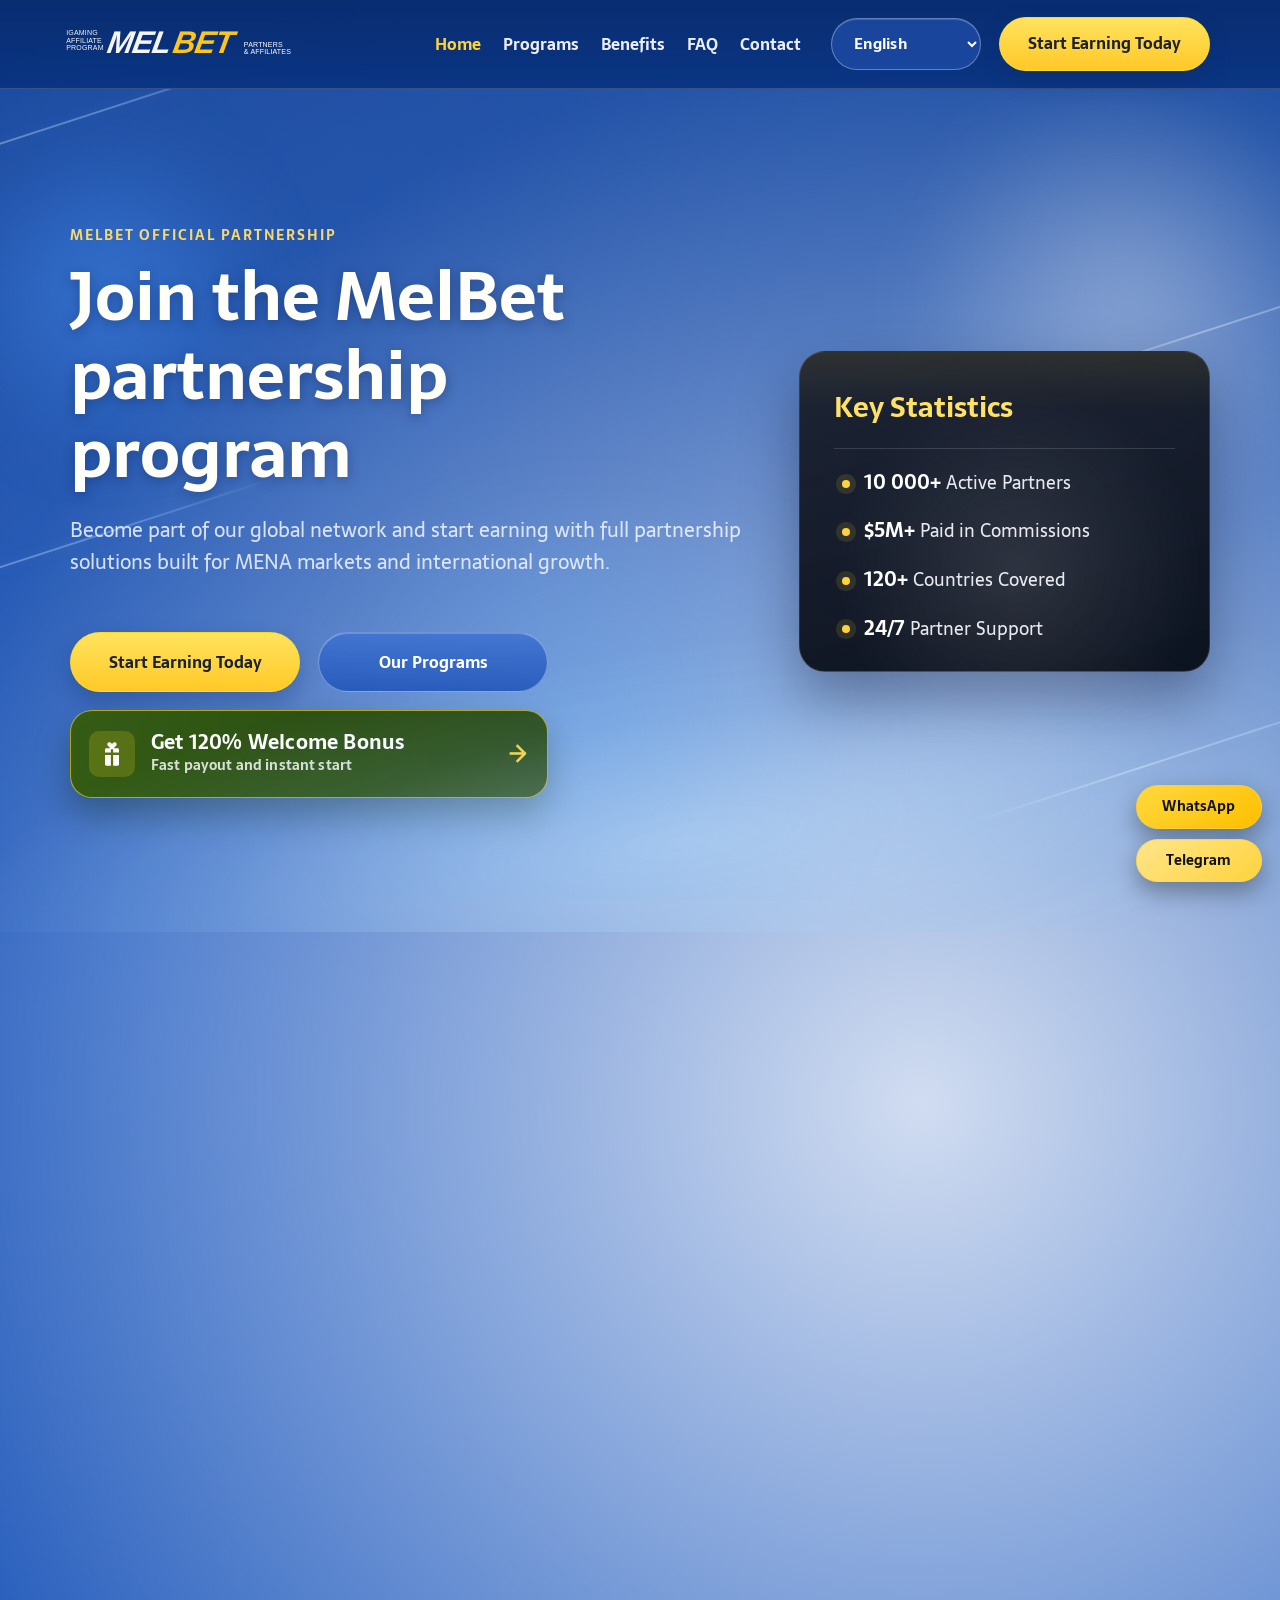
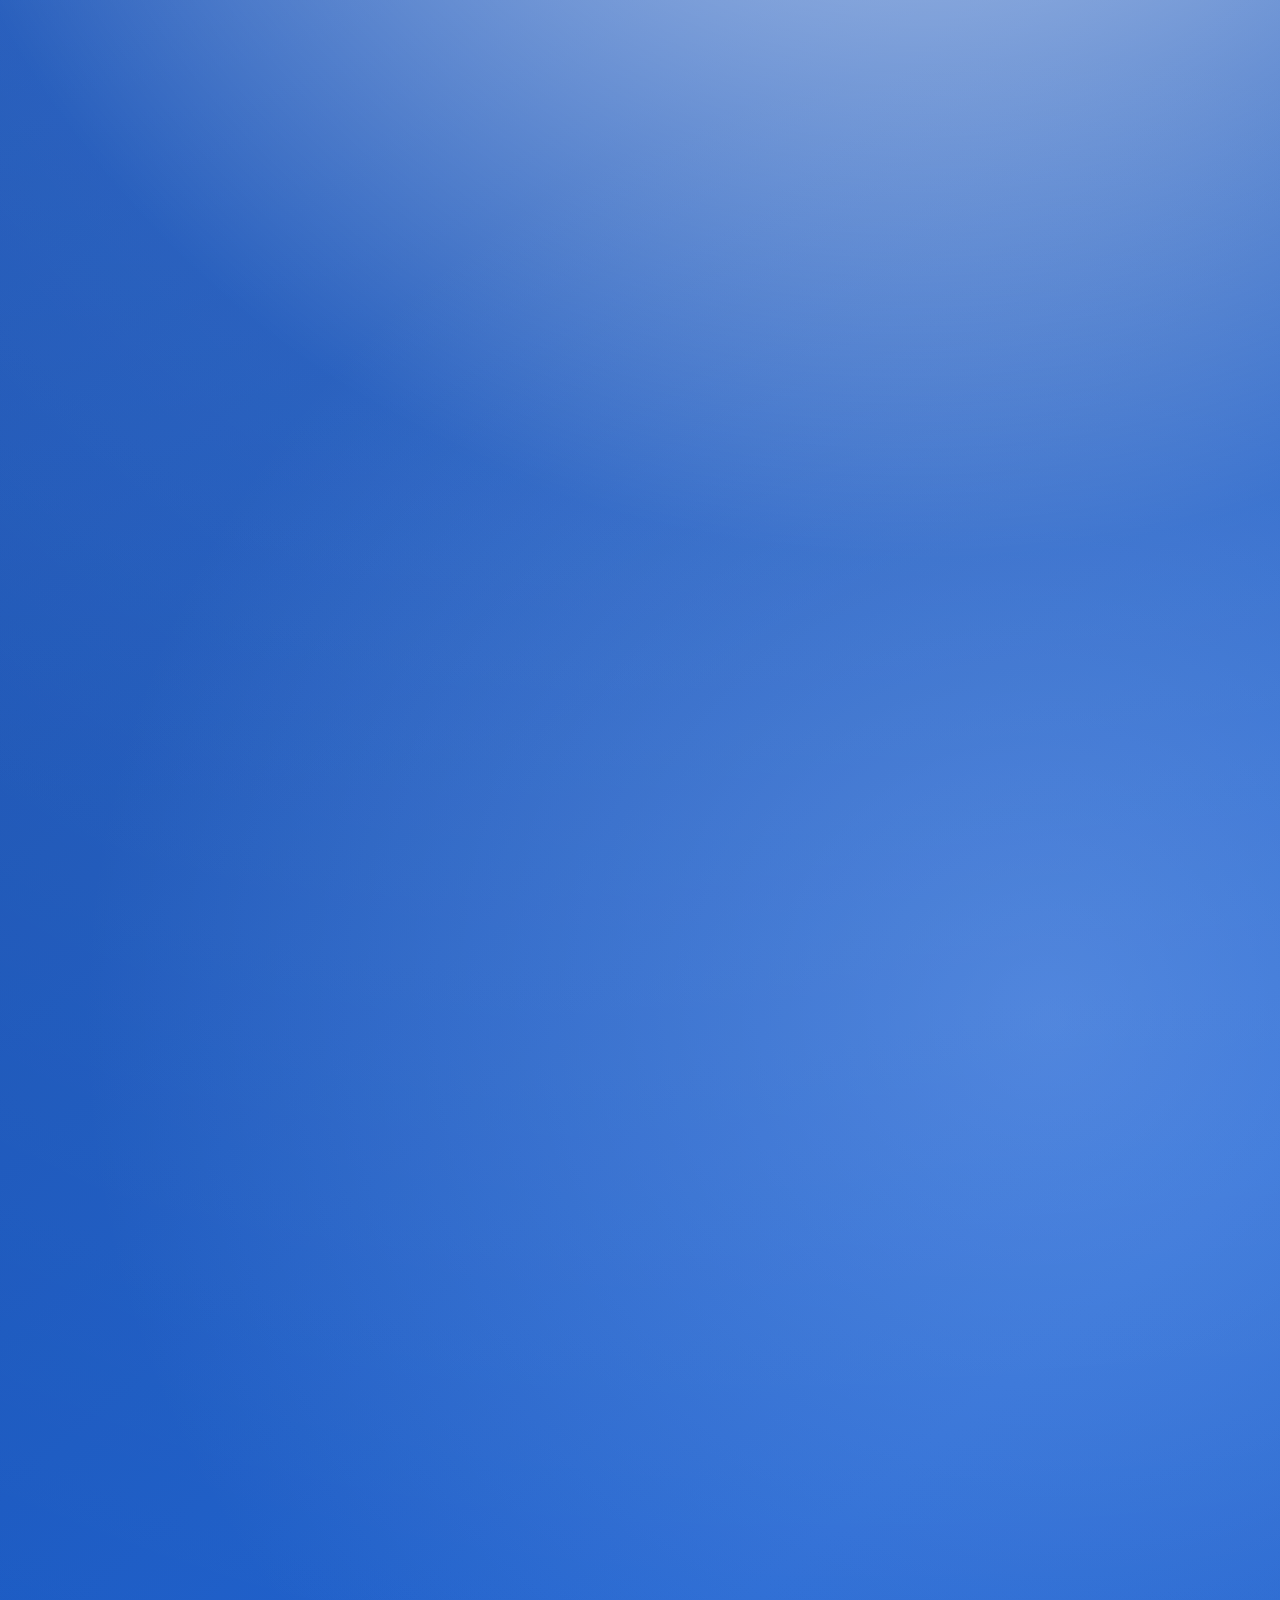
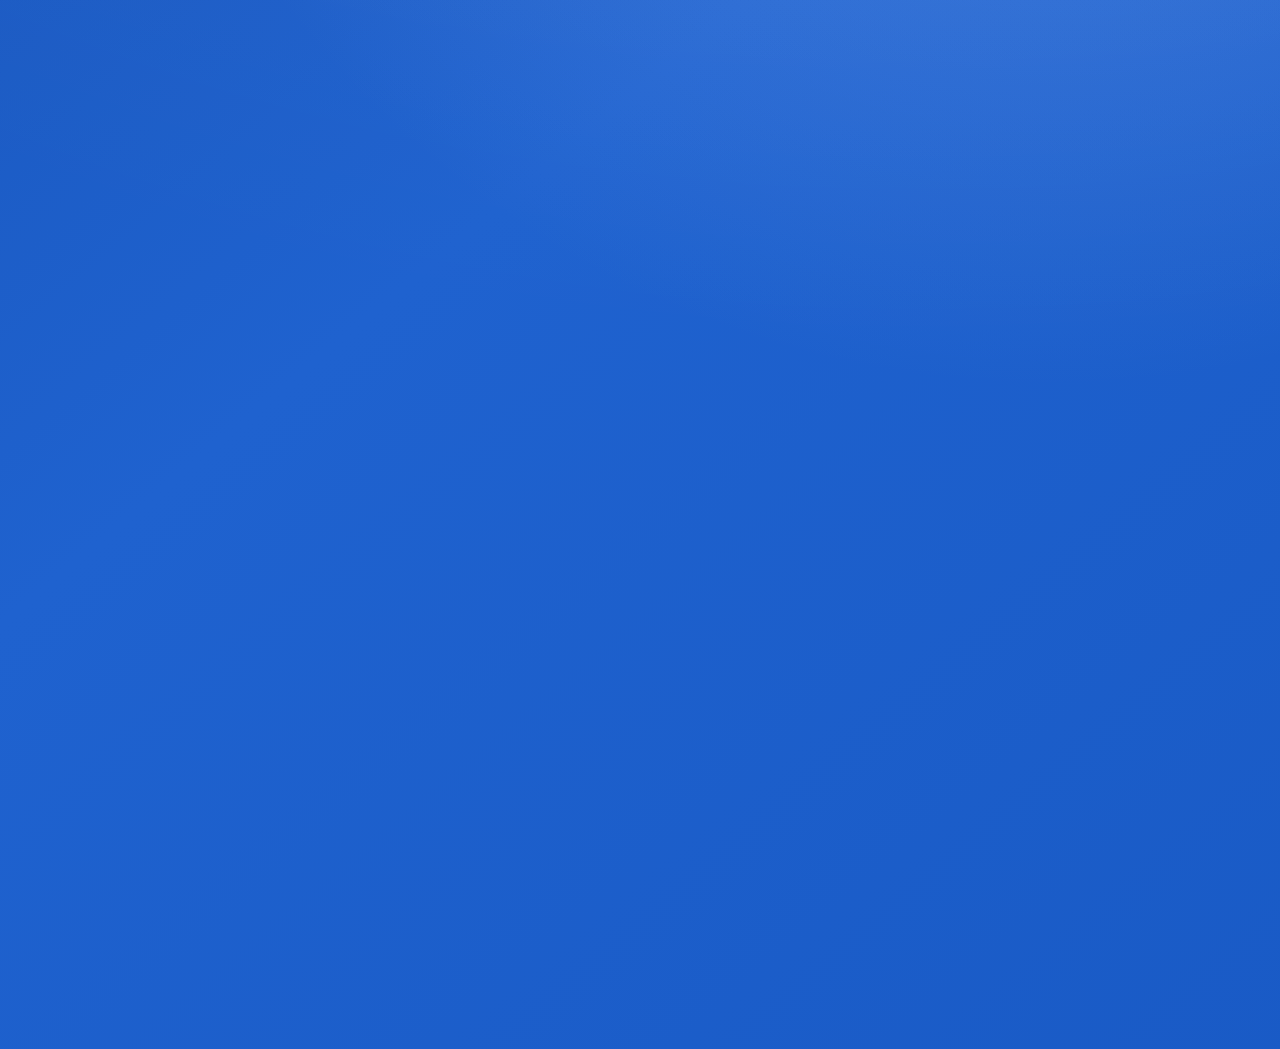
<file: index.html>
<!doctype html>
<html lang="en">
  <head>
    <meta charset="UTF-8" />
    <meta name="viewport" content="width=device-width, initial-scale=1.0" />
    <title>Melbet Partnerships Program</title>
    <meta
      name="description"
      content="Join Melbet Partnerships Program and start earning with Affiliate, Payment Agent and E-payment programs."
    />
    <meta name="robots" content="index, follow, max-image-preview:large" />
    <link rel="canonical" href="https://melbetglobal.com/" />
    <meta property="og:type" content="website" />
    <meta property="og:site_name" content="MelBet Partnerships" />
    <meta property="og:title" content="Melbet Partnerships Program" />
    <meta
      property="og:description"
      content="Join Melbet Partnerships Program and start earning with Affiliate, Payment Agent and E-payment programs."
    />
    <meta property="og:url" content="https://melbetglobal.com/" />
    <meta property="og:image" content="https://melbetglobal.com/assets/melbetlogo.png" />
    <meta name="twitter:card" content="summary_large_image" />
    <meta name="twitter:title" content="Melbet Partnerships Program" />
    <meta
      name="twitter:description"
      content="Join Melbet Partnerships Program and start earning with Affiliate, Payment Agent and E-payment programs."
    />
    <meta name="twitter:image" content="https://melbetglobal.com/assets/melbetlogo.png" />
    <script type="application/ld+json">
      {
        "@context": "https://schema.org",
        "@type": "Organization",
        "name": "MelBet Partnerships",
        "url": "https://melbetglobal.com/",
        "logo": "https://melbetglobal.com/assets/melbetlogo.png",
        "sameAs": [
          "https://t.me/MichaelMelBet"
        ],
        "contactPoint": [
          {
            "@type": "ContactPoint",
            "contactType": "customer support",
            "url": "https://melbetglobal.com/contact"
          }
        ]
      }
    </script>
    <script type="application/ld+json">
      {
        "@context": "https://schema.org",
        "@type": "WebSite",
        "name": "MelBet Partnerships",
        "url": "https://melbetglobal.com/"
      }
    </script>
    <!-- Google tag (gtag.js) -->
    <script async src="https://www.googletagmanager.com/gtag/js?id=G-74E6Q81VMT"></script>
    <script>
      window.dataLayer = window.dataLayer || [];
      function gtag(){dataLayer.push(arguments);}
      gtag('js', new Date());
      gtag('config', 'G-74E6Q81VMT');
    </script>
    <link rel="icon" href="/favicon.png" sizes="48x48" type="image/png" />
    <link rel="shortcut icon" href="/favicon.png" type="image/png" />
    <link rel="apple-touch-icon" href="/favicon.png" />
    <link rel="preconnect" href="https://fonts.googleapis.com" />
    <link rel="preconnect" href="https://fonts.gstatic.com" crossorigin />
    <link
      href="https://fonts.googleapis.com/css2?family=Sarala:wght@400;700&family=Tajawal:wght@400;500;700;800&display=swap"
      rel="stylesheet"
    />
    <link rel="stylesheet" href="./css/styles.css?v=38" />
  </head>
  <body>
    <div class="page-ambient" aria-hidden="true">
      <span class="page-ambient-orb page-ambient-orb-a"></span>
      <span class="page-ambient-orb page-ambient-orb-b"></span>
      <span class="page-ambient-orb page-ambient-orb-c"></span>
      <span class="page-ambient-grid"></span>
      <span class="page-ambient-line page-ambient-line-a"></span>
      <span class="page-ambient-line page-ambient-line-b"></span>
      <span class="page-ambient-line page-ambient-line-c"></span>
      <span class="page-ambient-line page-ambient-line-d"></span>
    </div>
    <header class="site-header" id="home">
      <div class="container header-inner">
        <a class="logo" href="#home" aria-label="MelBet home">
          <img src="./assets/logo-partnerships.svg?v=6" alt="MelBet Partnerships" />
        </a>

        <button class="menu-toggle" type="button" aria-label="Toggle menu" aria-expanded="false">
          <span></span><span></span><span></span>
        </button>

        <nav class="site-nav" aria-label="Main navigation">
          <a href="#home">Home</a>
          <a href="#programs">Programs</a>
          <a href="#benefits">Benefits</a>
          <a href="#faq">FAQ</a>
          <a href="./contact.html">Contact</a>
        </nav>

        <div class="lang-switcher">
          <label class="sr-only" for="lang-select">Language</label>
          <select id="lang-select" aria-label="Language selector">
            <option value="eng">English</option>
            <option value="arab">العربية</option>
            <option value="franch">Français</option>
            <option value="esp">Español</option>
            <option value="farsi">فارسی</option>
            <option value="mongol">Монгол хэл</option>
            <option value="somali">Af-Soomaali</option>
            <option value="portug">Português</option>
            <option value="amharic">አማርኛ</option>
            <option value="turk">Türkçe</option>
            <option value="russian">Русский</option>
          </select>
        </div>

        <a class="btn btn-small" href="./contact.html">Start Earning Today</a>
      </div>
    </header>

    <main>
      <section class="hero reveal">
        <div class="container hero-grid">
          <div class="hero-copy-block">
            <p class="kicker">MelBet Official Partnership</p>
            <h1>Join the MelBet partnership program</h1>
            <p class="hero-copy">
              Become part of our global network and start earning with full partnership solutions
              built for MENA markets and international growth.
            </p>
            <div class="hero-cta-stack">
              <div class="hero-actions">
                <a class="btn hero-btn-primary" href="./contact.html">Start Earning Today</a>
                <a class="btn btn-ghost hero-btn-secondary" href="#programs">Our Programs</a>
              </div>
              <a
                class="hero-offer"
                href="https://refpa3665.com/L?tag=d_5243560m_2170c_MEL7323"
                aria-label="Get 120 percent welcome bonus"
                target="_blank"
                rel="noopener noreferrer"
              >
                <span class="hero-offer-icon" aria-hidden="true">
                  <svg viewBox="0 0 24 24" role="presentation">
                    <path
                      d="M11 2.4c-.7-.7-1.8-.7-2.5 0-.7.7-.7 1.8 0 2.5L10.6 7H7.2c-.7 0-1.2.5-1.2 1.2v2.6h5V7.9h2v2.9h5V8.2c0-.7-.5-1.2-1.2-1.2h-3.4l2.1-2.1c.7-.7.7-1.8 0-2.5-.7-.7-1.8-.7-2.5 0L12 3.4l-1-1zM6 12.8h5V22H7.2c-.7 0-1.2-.5-1.2-1.2v-8zM13 12.8h5v8c0 .7-.5 1.2-1.2 1.2H13v-9.2z"
                    />
                  </svg>
                </span>
                <span class="hero-offer-content">
                  <strong>Get a 120% welcome bonus</strong>
                  <small>Fast payouts and instant start</small>
                </span>
                <span class="hero-offer-arrow" aria-hidden="true">→</span>
              </a>
            </div>
          </div>
          <aside class="hero-card hero-stat-card" aria-label="Key statistics">
            <p class="hero-stat-title">Key Statistics</p>
            <ul class="hero-stat-list">
              <li><strong>10 000+</strong> Active partners</li>
              <li><strong>55M+</strong> Paid in commissions</li>
              <li><strong>120+</strong> Countries reached</li>
              <li><strong>24/7</strong> Partner support</li>
            </ul>
          </aside>
        </div>
      </section>

      <section class="section reveal" id="programs">
        <div class="container">
          <div class="section-heading section-heading-programs">
            <div>
              <p class="section-kicker">Programs</p>
              <h2>Our Partnership Solutions</h2>
            </div>
            <p class="hero-copy">
              Choose the cooperation format that fits your business and market best.
            </p>
          </div>
          <div class="cards cards-3 program-cards-showcase">
            <article class="card card-program card-program-affiliate">
              <div class="affiliate-scene" aria-hidden="true">
                <span class="affiliate-glow affiliate-glow-top"></span>
                <span class="affiliate-glow affiliate-glow-bottom"></span>
                <span class="affiliate-bill affiliate-bill-a"></span>
                <span class="affiliate-bill affiliate-bill-b"></span>
                <span class="affiliate-bill affiliate-bill-c"></span>
                <span class="affiliate-coin affiliate-coin-a"></span>
                <span class="affiliate-coin affiliate-coin-b"></span>
                <span class="affiliate-coin affiliate-coin-c"></span>
              </div>
              <h3>Affiliate Program</h3>
              <div class="program-panel program-panel-table">
                <div class="program-panel-title">Affiliate Earnings</div>
                <div class="program-table">
                  <span>Player Deposits</span>
                  <span>Revenue Share</span>
                  <span>Your Earnings</span>
                  <strong>$2,500</strong>
                  <strong>40%</strong>
                  <strong>$1,000</strong>
                </div>
              </div>
              <ul class="program-list">
                <li>Up to 50% revenue share</li>
                <li>Master account with +3% bonus</li>
                <li>CPA model with direct player bonus</li>
              </ul>
              <a class="btn program-card-cta" href="./contact.html">Start Working</a>
            </article>
            <article class="card card-program card-program-teamcash">
              <div class="teamcash-scene" aria-hidden="true">
                <span class="teamcash-glow teamcash-glow-top"></span>
                <span class="teamcash-glow teamcash-glow-bottom"></span>
                <span class="teamcash-beam teamcash-beam-a"></span>
                <span class="teamcash-beam teamcash-beam-b"></span>
                <span class="teamcash-bill teamcash-bill-a"></span>
                <span class="teamcash-bill teamcash-bill-b"></span>
                <span class="teamcash-bill teamcash-bill-c"></span>
                <span class="teamcash-chip-card"></span>
              </div>
              <h3>Teamcash Program</h3>
              <div class="program-panel program-panel-image">
                <img src="./assets/money.png?v=2" alt="Teamcash local payment program" />
              </div>
              <ul class="program-list">
                <li>Deposit and withdrawal processing</li>
                <li>Starting entry from <strong>$50</strong></li>
                <li>Own local payment network</li>
              </ul>
              <a class="btn program-card-cta" href="./contact.html">Join Now</a>
            </article>
            <article class="card card-program card-program-epayment">
              <div class="epayment-scene" aria-hidden="true">
                <span class="epayment-glow epayment-glow-top"></span>
                <span class="epayment-glow epayment-glow-bottom"></span>
                <span class="epayment-orb epayment-orb-a"></span>
                <span class="epayment-orb epayment-orb-b"></span>
                <span class="epayment-streak epayment-streak-a"></span>
                <span class="epayment-card epayment-card-a"></span>
                <span class="epayment-card epayment-card-b"></span>
                <span class="epayment-terminal"></span>
              </div>
              <h3>E-Payment Program</h3>
              <div class="program-panel program-panel-image">
                <img src="./assets/visamas.png?v=1" alt="E-payment processing tools" />
              </div>
              <ul class="program-list">
                <li>Online player payments</li>
                <li>Multiple payment systems</li>
                <li>Analytics and support</li>
              </ul>
              <a class="btn program-card-cta" href="./contact.html">Become an Agent</a>
            </article>
          </div>
        </div>
      </section>

      <section class="section section-soft reveal" id="benefits">
        <div class="container">
          <div class="section-heading">
            <div>
              <p class="section-kicker">Benefits</p>
              <h2>Why Partner With Us?</h2>
            </div>
            <p class="hero-copy">We provide everything you need to succeed in your partnership journey.</p>
          </div>
          <div class="cards cards-2">
            <article class="card benefit-card">
              <div class="benefit-head">
                <div class="benefit-icon icon-money" aria-hidden="true">
                  <span class="coin coin-1"></span>
                  <span class="coin coin-2"></span>
                  <span class="coin coin-3"></span>
                  <span class="money-plus">+</span>
                </div>
                <h3>Proven Revenue Model</h3>
              </div>
              <p>
                Our partnership programs are designed with your success in mind, offering multiple
                revenue streams.
              </p>
            </article>
            <article class="card benefit-card">
              <div class="benefit-head">
                <div class="benefit-icon icon-support" aria-hidden="true">
                  <span class="chat-bubble"></span>
                  <span class="typing-dot dot-1"></span>
                  <span class="typing-dot dot-2"></span>
                  <span class="typing-dot dot-3"></span>
                  <span class="support-check">✓</span>
                </div>
                <h3>Dedicated Support</h3>
              </div>
              <p>
                Get access to our dedicated partner support team to help you maximize your
                earnings.
              </p>
            </article>
            <article class="card benefit-card">
              <div class="benefit-head">
                <div class="benefit-icon icon-marketing" aria-hidden="true">
                  <span class="mk-banner"></span>
                  <span class="mk-piece mk-piece-title"></span>
                  <span class="mk-piece mk-piece-media"></span>
                  <span class="mk-piece mk-piece-cta"></span>
                </div>
                <h3>Marketing Tools</h3>
              </div>
              <p>
                Access a wide range of marketing materials and tools to help promote our platform.
              </p>
            </article>
            <article class="card benefit-card">
              <div class="benefit-head">
                <div class="benefit-icon icon-global" aria-hidden="true">
                  <span class="globe-core"></span>
                  <span class="globe-dot globe-dot-1"></span>
                  <span class="globe-dot globe-dot-2"></span>
                  <span class="globe-dot globe-dot-3"></span>
                  <span class="globe-link globe-link-1"></span>
                  <span class="globe-link globe-link-2"></span>
                </div>
                <h3>Global Reach</h3>
              </div>
              <p>Tap into our international user base and expand your business globally.</p>
            </article>
          </div>
        </div>
      </section>

      <section class="section reveal" id="faq">
        <div class="container">
          <div class="section-heading">
            <div>
              <p class="section-kicker">FAQ</p>
              <h2>Frequently Asked Questions</h2>
            </div>
            <p class="hero-copy">
              Have a question? We might have already answered it. Browse the frequently asked
              questions below.
            </p>
          </div>
          <div class="faq-list">
            <details>
              <summary>What is Melbet?</summary>
              <p>
                A global internet platform operating for over 12 years and offers a full range of
                online entertainment and gambling services. The Melbet online operates in dozens of
                countries around the world, offering bookmaker services for sports, eSports, and
                casino games of all popular categories.
              </p>
            </details>
            <details>
              <summary>What are the age requirements to join?</summary>
              <p>
                You must be 18 years or older to participate in any of MelBet&apos;s partnership
                programs. Additional requirements may vary depending on the country and specific
                program.
              </p>
            </details>
            <details>
              <summary>How does the Affiliate Program work?</summary>
              <p>
                The Affiliate Program allows you to earn commissions by bringing new players to the
                MelBet platform. You receive a commission ranging from 25% to 50% of the revenue
                generated by players you register using your promotional code. You can also become
                a master account and receive an additional 3% commission on your network. For
                further explanation a manager will help you on your journey with us.
              </p>
            </details>
            <details>
              <summary>What is the Teamcash?</summary>
              <p>
                Melbet Teamcash refers to Cash App, a popular mobile payment service, which allows
                for the official agents to make deposits or withdrawals for players into their
                Melbet accounts.
              </p>
            </details>
            <details>
              <summary>What is the E-Payment Program?</summary>
              <p>
                To be an e-payment agent is to be a payment agent for the company in your country,
                this agents are responsible for making deposits and withdrawals for player into
                their Melbet accounts via specific local banks in the country, the agents will be
                available 24/7 for the players on the website&apos;s deposit and withdrawals pages.
                For more information regarding the profit and the work terms the manager will help
                you.
              </p>
            </details>
            <details>
              <summary>What is the Teamcash Program?</summary>
              <p>
                The Teamcash Agent Program allows you to become a financial solutions provider in
                your area. As a payment agent, you will offer cash deposit and withdrawal services
                to players in your region, and you will earn a commission on these transactions.
              </p>
            </details>
            <details>
              <summary>What is the CPA Program?</summary>
              <p>
                The CPA (Cost Per Action) program gives you a direct bonus of $10 for each
                qualified player you register. This is in addition to the regular commission
                system, providing you with an additional source of income. The commission vary
                depending on the country.
              </p>
            </details>
            <details>
              <summary>Do you offer demo accounts for marketing?</summary>
              <p>
                Yes, we provide demo accounts with values ranging from $2,000 to $10,000 for
                marketing purposes. These accounts allow you to showcase our platform to potential
                customers without the need to use real money.
              </p>
            </details>
            <details>
              <summary>What is the startup cost for becoming a Teamcash?</summary>
              <p>
                The initial investment cost to start as a payment agent is only $50 USD. This low
                cost makes the program accessible to many people interested in starting a business
                in payment services. The initial investment vary depending on the country.
              </p>
            </details>
            <details>
              <summary>How do I work as a Teamcash agent?</summary>
              <p>
                As a Teamcash agent, you will use the dedicated Melbet application to work directly
                with the company. You will process deposit and withdrawal requests for players in
                your area and receive a predetermined commission on each transaction.
              </p>
            </details>
            <details>
              <summary>What is the difference between a Teamcash and an E-Payment Agent?</summary>
              <p>
                A Teamcash Agent primarily deals with physical cash transactions and all payment
                methods which he is able to provide, while an E-Payment Agent deals with digital
                payments and electronic transfers with specific bank. Both provide valuable services
                to players in areas where traditional payment options are limited.
              </p>
            </details>
            <details>
              <summary>Which e-payment banks can I work with?</summary>
              <p>
                You can work with a variety of e-payment banks and methods available in your area.
                This includes e-wallets, bank transfers, and prepaid payment cards. Our support
                team will help you determine the best options for your region.
              </p>
            </details>
            <details>
              <summary>How and when do I receive my commissions?</summary>
              <p>
                Commissions are paid regularly according to the agreed payment schedule. For
                affiliate partners and e-payments are typically made weekly. For payment Teamcash
                agents are monthly, commissions are calculated on a per-transaction basis. We
                provide a comprehensive dashboard where you can track your earnings and payment
                requests.
              </p>
            </details>
            <details>
              <summary>What withdrawal methods are available?</summary>
              <p>
                We provide a variety of withdrawal methods including bank transfers, e-wallets, and
                deposits into Teamcash app. Available options vary by country, and our support team
                can help you choose the best method for your region.
              </p>
            </details>
            <details>
              <summary>How can I contact the partnerships team?</summary>
              <p>
                You can contact our partner support team via email and Telegram or by list of
                contacts down in the contact section.
              </p>
            </details>
            <details>
              <summary>How long does the application approval process take?</summary>
              <p>
                Applications are typically reviewed and approved within 24 hours. In some cases,
                the process may take a bit longer if additional review is required. We will notify
                you as soon as the review is complete, the process vary depending on specific
                program.
              </p>
            </details>
          </div>
        </div>
      </section>

      <section class="section section-contact reveal" id="contact">
        <div class="container contact-grid">
          <div>
            <p class="section-kicker">Contact</p>
            <h2>Ready to Start Earning With Melbet?</h2>
            <p>
              Join our network of successful partners today and start building your revenue stream
              with one of the industry's most rewarding partnership programs.
            </p>
          </div>
          <div class="contact-card">
            <a href="mailto:alex.melbet.off@gmail.com">Email</a>
            <a href="https://t.me/MichaelMelBet" target="_blank" rel="noopener noreferrer">Telegram</a>
            <a href="https://wa.me/37498330831" target="_blank" rel="noopener noreferrer">WhatsApp</a>
            <a class="btn" href="./contact.html">Apply Now</a>
          </div>
        </div>
      </section>
    </main>

    <aside class="chat-dock" aria-label="Quick chat">
      <a
        class="chat-dock-link chat-dock-link-wa"
        href="https://wa.me/37498330831"
        target="_blank"
        rel="noopener noreferrer"
        aria-label="Open WhatsApp"
        >WhatsApp</a
      >
      <a
        class="chat-dock-link chat-dock-link-tg"
        href="https://t.me/MichaelMelBet"
        target="_blank"
        rel="noopener noreferrer"
        aria-label="Open Telegram"
        >Telegram</a
      >
    </aside>

    <script src="./js/i18n.js?v=15"></script>
    <script src="./js/main.js?v=10"></script>
  </body>
</html>
</file>
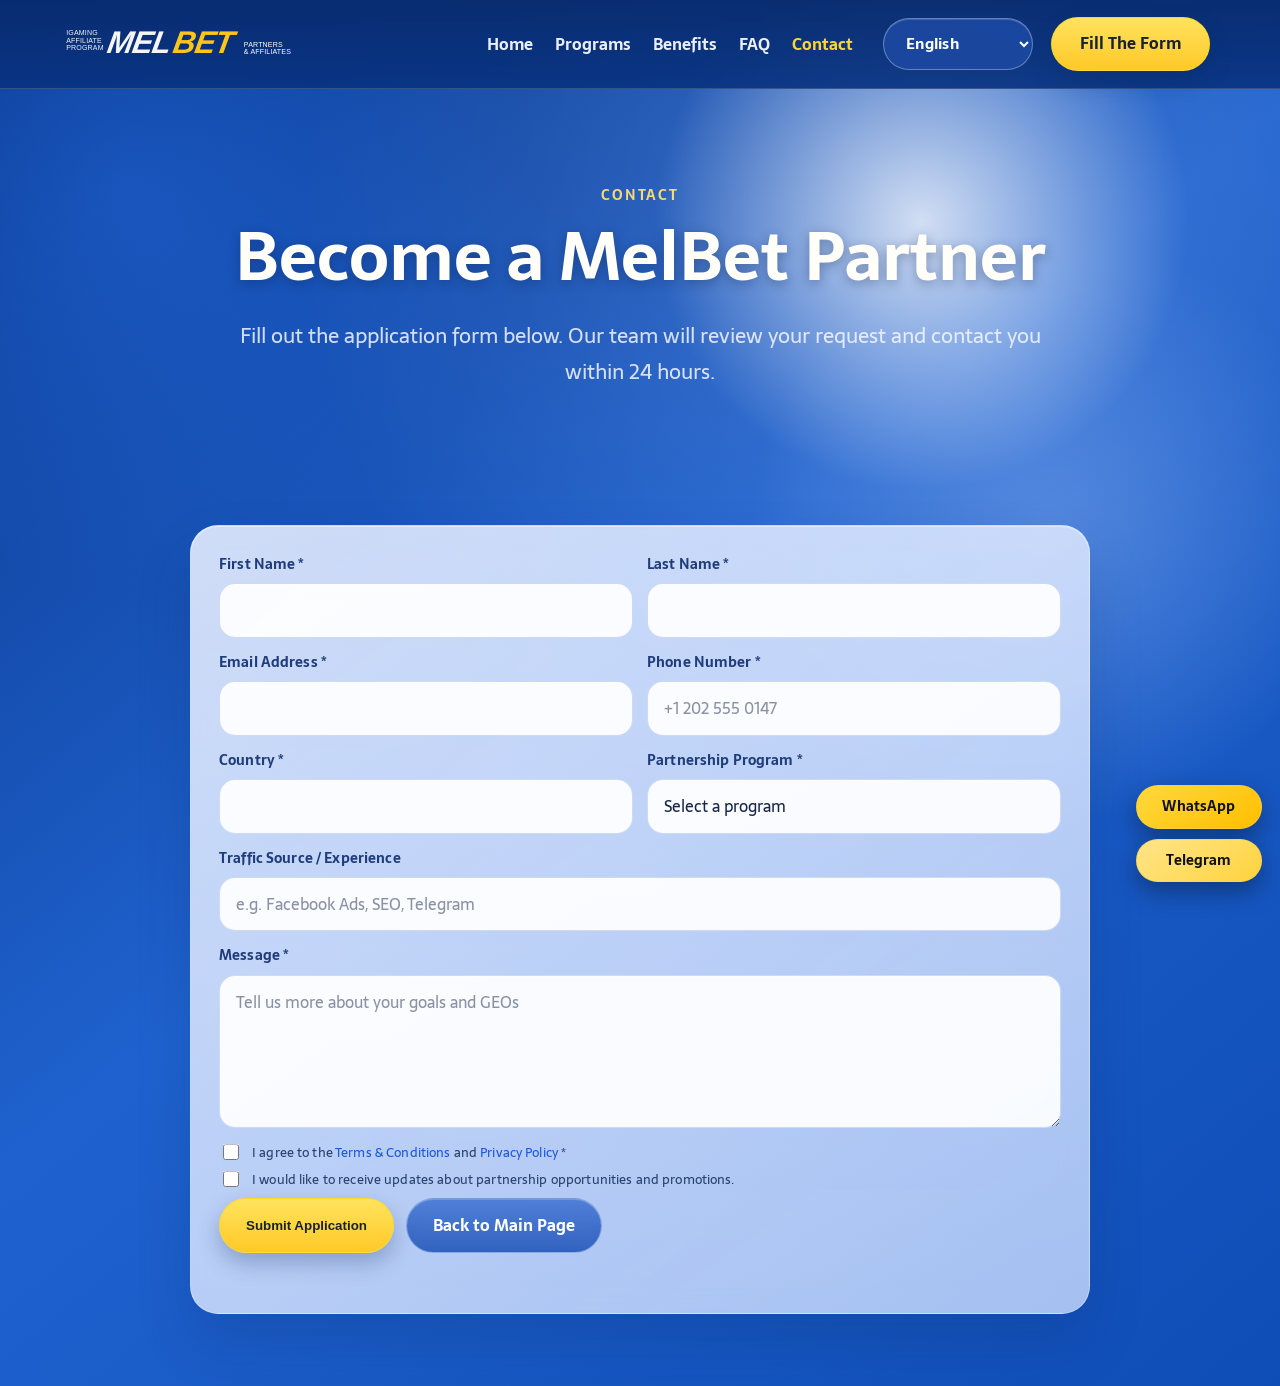
<file: contact.html>
<!doctype html>
<html lang="en">
  <head>
    <meta charset="UTF-8" />
    <meta name="viewport" content="width=device-width, initial-scale=1.0" />
    <title>MelBet Partnerships | Contact Form</title>
    <meta
      name="description"
      content="Apply to become a MelBet partner using the official contact form."
    />
    <meta name="robots" content="index, follow, max-image-preview:large" />
    <link rel="canonical" href="https://melbetglobal.com/contact" />
    <meta property="og:type" content="website" />
    <meta property="og:site_name" content="MelBet Partnerships" />
    <meta property="og:title" content="MelBet Partnerships | Contact Form" />
    <meta
      property="og:description"
      content="Apply to become a MelBet partner using the official contact form."
    />
    <meta property="og:url" content="https://melbetglobal.com/contact" />
    <meta property="og:image" content="https://melbetglobal.com/assets/melbetlogo.png" />
    <meta name="twitter:card" content="summary_large_image" />
    <meta name="twitter:title" content="MelBet Partnerships | Contact Form" />
    <meta
      name="twitter:description"
      content="Apply to become a MelBet partner using the official contact form."
    />
    <meta name="twitter:image" content="https://melbetglobal.com/assets/melbetlogo.png" />
    <script type="application/ld+json">
      {
        "@context": "https://schema.org",
        "@type": "ContactPage",
        "name": "MelBet Partnerships Contact Form",
        "url": "https://melbetglobal.com/contact",
        "isPartOf": {
          "@type": "WebSite",
          "name": "MelBet Partnerships",
          "url": "https://melbetglobal.com/"
        }
      }
    </script>
    <!-- Google tag (gtag.js) -->
    <script async src="https://www.googletagmanager.com/gtag/js?id=G-74E6Q81VMT"></script>
    <script>
      window.dataLayer = window.dataLayer || [];
      function gtag(){dataLayer.push(arguments);}
      gtag('js', new Date());
      gtag('config', 'G-74E6Q81VMT');
    </script>
    <link rel="icon" href="/favicon.png" sizes="48x48" type="image/png" />
    <link rel="shortcut icon" href="/favicon.png" type="image/png" />
    <link rel="apple-touch-icon" href="/favicon.png" />
    <link rel="preconnect" href="https://fonts.googleapis.com" />
    <link rel="preconnect" href="https://fonts.gstatic.com" crossorigin />
    <link
      href="https://fonts.googleapis.com/css2?family=Sarala:wght@400;700&family=Tajawal:wght@400;500;700;800&display=swap"
      rel="stylesheet"
    />
    <link rel="stylesheet" href="./css/styles.css?v=38" />
    <link rel="stylesheet" href="./css/contact.css?v=10" />
  </head>
  <body>
    <header class="site-header" id="top">
      <div class="container header-inner">
        <a class="logo" href="./index.html#home" aria-label="MelBet home">
          <img src="./assets/logo-partnerships.svg?v=6" alt="MelBet Partnerships" />
        </a>

        <button class="menu-toggle" type="button" aria-label="Toggle menu" aria-expanded="false">
          <span></span><span></span><span></span>
        </button>

        <nav class="site-nav" aria-label="Main navigation">
          <a href="./index.html#home">Home</a>
          <a href="./index.html#programs">Programs</a>
          <a href="./index.html#benefits">Benefits</a>
          <a href="./index.html#faq">FAQ</a>
          <a href="./contact.html" class="active">Contact</a>
        </nav>

        <div class="lang-switcher">
          <label class="sr-only" for="lang-select">Language</label>
          <select id="lang-select" aria-label="Language selector">
            <option value="eng">English</option>
            <option value="arab">العربية</option>
            <option value="franch">Français</option>
            <option value="esp">Español</option>
            <option value="farsi">فارسی</option>
            <option value="mongol">Монгол хэл</option>
            <option value="somali">Af-Soomaali</option>
            <option value="portug">Português</option>
            <option value="amharic">አማርኛ</option>
            <option value="turk">Türkçe</option>
            <option value="russian">Русский</option>
          </select>
        </div>

        <a class="btn btn-small" href="#partner-form">Fill The Form</a>
      </div>
    </header>

    <main>
      <section class="section form-hero">
        <div class="container">
          <p class="section-kicker">Contact</p>
          <h1>Become a MelBet Partner</h1>
          <p class="hero-copy">
            Fill out the application form below. Our team will review your request and contact you
            within 24 hours.
          </p>
        </div>
      </section>

      <section class="section" id="partner-form">
        <div class="container">
          <form
            class="partner-form"
            action="javascript:void(0);"
            method="post"
            novalidate
            data-sheet-endpoint="https://script.google.com/macros/s/AKfycbxWgL6CjXyWCo8QcvTd0gNK0wDzEMrHQFGCND2jLAnBMHtONDrd_Bg6XPJjDOUXG778/exec"
          >
            <div class="form-grid two-col">
              <label>
                <span>First Name *</span>
                <input type="text" name="first_name" minlength="2" required />
              </label>
              <label>
                <span>Last Name *</span>
                <input type="text" name="last_name" minlength="2" required />
              </label>
            </div>

            <div class="form-grid two-col">
              <label>
                <span>Email Address *</span>
                <input type="email" name="email" required />
              </label>
              <label>
                <span>Phone Number *</span>
                <input
                  type="tel"
                  name="phone"
                  required
                  inputmode="tel"
                  pattern="\+?[0-9\s()-]{8,20}"
                  title="Use digits only, for example +79293737172"
                />
              </label>
            </div>

            <div class="form-grid two-col">
              <label>
                <span>Country *</span>
                <input type="text" name="country" minlength="2" required list="country-options" />
              </label>
              <label>
                <span>Partnership Program *</span>
                <select name="program" required>
                  <option value="">Select a program</option>
                  <option value="Affiliate Partner Program">Affiliate Partner Program</option>
                  <option value="Teamcash program">Teamcash program</option>
                  <option value="E-payment Agent Program">E-payment Agent Program</option>
                </select>
              </label>
            </div>

            <label>
              <span>Traffic Source / Experience</span>
              <input type="text" name="traffic_source" placeholder="e.g. Facebook Ads, SEO, Telegram" />
            </label>

            <label>
              <span>Message *</span>
              <textarea
                name="message"
                rows="5"
                required
                minlength="5"
                placeholder="Tell us more about your goals and GEOs"
              ></textarea>
            </label>

            <div class="hp-field" aria-hidden="true">
              <label>
                <span>Website</span>
                <input type="text" name="website" tabindex="-1" autocomplete="off" />
              </label>
            </div>

            <datalist id="country-options"></datalist>

            <label class="consent">
              <input type="checkbox" name="consent" required />
              <span>
                I agree to the
                <a
                  href="https://melbet.com/en/information/rules/1"
                  target="_blank"
                  rel="noopener noreferrer"
                  >Terms &amp; Conditions</a
                >
                and
                <a
                  href="https://melbet.com/en/information/rules/privacy_policy"
                  target="_blank"
                  rel="noopener noreferrer"
                  >Privacy Policy</a
                >
                *
              </span>
            </label>

            <label class="consent consent-optional">
              <input type="checkbox" name="updates_opt_in" />
              <span>I would like to receive updates about partnership opportunities and promotions.</span>
            </label>

            <div class="form-actions">
              <button class="btn" type="submit">Submit Application</button>
              <a class="btn btn-ghost" href="./index.html#home">Back to Main Page</a>
            </div>
            <p class="form-status" role="status" aria-live="polite"></p>
          </form>
        </div>
      </section>
    </main>

    <aside class="chat-dock" aria-label="Quick chat">
      <a
        class="chat-dock-link chat-dock-link-wa"
        href="https://wa.me/37498330831"
        target="_blank"
        rel="noopener noreferrer"
        aria-label="Open WhatsApp"
        >WhatsApp</a
      >
      <a
        class="chat-dock-link chat-dock-link-tg"
        href="https://t.me/MichaelMelBet"
        target="_blank"
        rel="noopener noreferrer"
        aria-label="Open Telegram"
        >Telegram</a
      >
    </aside>

    <script src="./js/i18n.js?v=15"></script>
    <script src="./js/contact.js?v=15"></script>
  </body>
</html>
</file>
<file: css/styles.css>
:root {
  --bg: #0c3f9c;
  --bg-soft: #11387f;
  --surface: #122a59;
  --text: #fffef8;
  --muted: rgba(241, 245, 255, 0.86);
  --accent: #ffd339;
  --accent-strong: #ffbf00;
  --border: rgba(255, 219, 36, 0.24);
  --shadow: 0 22px 60px rgba(4, 19, 54, 0.34);
  --font-latin: "Sarala", sans-serif;
  --font-arabic: "Tajawal", sans-serif;
}

* {
  box-sizing: border-box;
}

html {
  scroll-behavior: smooth;
  overflow-x: clip;
  overscroll-behavior-x: none;
}

body {
  margin: 0;
  font-family: var(--font-latin);
  color: var(--text);
  background:
    radial-gradient(circle at 72% 16%, rgba(255, 255, 255, 0.8), rgba(255, 255, 255, 0.08) 18%, transparent 42%),
    radial-gradient(circle at 82% 38%, rgba(153, 192, 255, 0.34), transparent 22%),
    radial-gradient(circle at 10% 14%, rgba(44, 123, 255, 0.34), transparent 24%),
    linear-gradient(140deg, #0a378a 0%, #1f62cf 48%, #0f4db6 100%),
    var(--bg);
  line-height: 1.55;
  overflow-x: hidden;
}

body > * {
  position: relative;
  z-index: 1;
}

.page-ambient {
  position: fixed;
  inset: 0;
  pointer-events: none;
  z-index: 0;
  overflow: hidden;
}

.page-ambient-orb,
.page-ambient-grid,
.page-ambient-line {
  position: absolute;
}

.page-ambient-orb {
  border-radius: 50%;
  filter: blur(34px);
  mix-blend-mode: screen;
}

.page-ambient-orb-a {
  top: 12%;
  left: -6%;
  width: 360px;
  height: 360px;
  background: radial-gradient(circle, rgba(78, 154, 255, 0.44), transparent 68%);
  animation: orb-drift-a 16s ease-in-out infinite alternate;
}

.page-ambient-orb-b {
  top: 8%;
  right: -6%;
  width: 460px;
  height: 460px;
  background: radial-gradient(circle, rgba(255, 255, 255, 0.34), transparent 70%);
  animation: orb-drift-b 20s ease-in-out infinite alternate;
}

.page-ambient-orb-c {
  bottom: -4%;
  left: 18%;
  width: 720px;
  height: 420px;
  background: radial-gradient(circle, rgba(86, 173, 255, 0.26), transparent 68%);
  animation: orb-drift-c 22s ease-in-out infinite alternate;
}

.page-ambient-grid {
  inset: -10%;
  background:
    linear-gradient(rgba(255, 255, 255, 0.04) 1px, transparent 1px),
    linear-gradient(90deg, rgba(255, 255, 255, 0.04) 1px, transparent 1px);
  background-size: 160px 160px;
  mask-image: radial-gradient(circle at center, rgba(0, 0, 0, 0.88), transparent 76%);
  opacity: 0.2;
  transform-origin: center;
  animation: grid-float 28s linear infinite;
}

.page-ambient-line {
  width: 44vw;
  min-width: 260px;
  height: 2px;
  border-radius: 999px;
  background: linear-gradient(90deg, transparent, rgba(255, 255, 255, 0.84), rgba(169, 214, 255, 0.86), transparent);
  box-shadow:
    0 0 14px rgba(146, 202, 255, 0.32),
    0 0 28px rgba(146, 202, 255, 0.18);
  opacity: 0.42;
  transform: rotate(-18deg);
}

.page-ambient-line-a {
  top: 14%;
  left: -18%;
  animation: line-fly-a 14s linear infinite;
}

.page-ambient-line-b {
  top: 34%;
  right: -22%;
  animation: line-fly-b 18s linear infinite;
}

.page-ambient-line-c {
  top: 62%;
  left: -20%;
  animation: line-fly-c 16s linear infinite;
}

.page-ambient-line-d {
  top: 82%;
  right: -18%;
  animation: line-fly-d 20s linear infinite;
}

html[dir="rtl"] body {
  font-family: var(--font-arabic);
}

a {
  color: inherit;
}

.container {
  width: min(1140px, 92%);
  margin: 0 auto;
}

.site-header {
  position: sticky;
  top: 0;
  z-index: 30;
  background: linear-gradient(180deg, rgba(9, 43, 110, 0.96), rgba(8, 51, 129, 0.92));
  border-bottom: 1px solid rgba(255, 255, 255, 0.18);
  backdrop-filter: blur(14px);
}

.header-inner {
  min-height: 88px;
  display: flex;
  align-items: center;
  gap: 18px;
}

.logo {
  display: inline-flex;
  align-items: center;
  margin-left: -8px;
  text-decoration: none;
}

.logo img {
  display: block;
  width: 232px;
  max-width: 42vw;
  height: auto;
}

.site-nav {
  margin-left: auto;
  display: flex;
  gap: 22px;
}

.site-nav a {
  color: rgba(255, 255, 255, 0.92);
  text-decoration: none;
  font-weight: 700;
  font-size: 1rem;
  transition: color 0.2s ease, opacity 0.2s ease;
}

.site-nav a:hover,
.site-nav a.active {
  color: var(--accent);
}

.menu-toggle {
  display: none;
  border: 0;
  background: transparent;
  cursor: pointer;
  margin-left: auto;
  padding: 4px;
}

.menu-toggle span {
  display: block;
  width: 22px;
  height: 2px;
  margin: 5px 0;
  background: #ffffff;
}

.sr-only {
  position: absolute;
  width: 1px;
  height: 1px;
  margin: -1px;
  padding: 0;
  border: 0;
  overflow: hidden;
  clip: rect(0, 0, 0, 0);
}

.lang-switcher {
  margin-left: 12px;
}

.lang-switcher select {
  border: 1px solid rgba(255, 255, 255, 0.32);
  background: rgba(29, 74, 165, 0.84);
  color: #ffffff;
  border-radius: 999px;
  padding: 12px 18px;
  font: inherit;
  font-size: 0.92rem;
  font-weight: 700;
  letter-spacing: 0.02em;
  box-shadow: inset 0 1px 0 rgba(255, 255, 255, 0.16);
}

.lang-switcher select:focus {
  outline: none;
  border-color: rgba(255, 219, 36, 0.9);
  box-shadow: 0 0 0 3px rgba(255, 211, 61, 0.18);
}

.btn {
  display: inline-flex;
  align-items: center;
  justify-content: center;
  padding: 14px 26px;
  border-radius: 999px;
  border: 1px solid rgba(255, 219, 36, 0.86);
  background: linear-gradient(180deg, #ffe35d, #ffc928);
  color: #1b2134;
  text-decoration: none;
  font-weight: 800;
  transition: transform 0.2s ease, box-shadow 0.2s ease, background-color 0.2s ease;
  box-shadow: 0 10px 22px rgba(16, 38, 89, 0.28);
}

.btn:hover {
  transform: translateY(-2px);
  box-shadow: 0 12px 24px rgba(255, 196, 0, 0.36);
  background: var(--accent-strong);
}

.btn-small {
  font-size: 0.98rem;
  padding: 14px 28px;
}

.btn-ghost {
  background: linear-gradient(180deg, rgba(63, 115, 210, 0.88), rgba(36, 88, 186, 0.92));
  color: #ffffff;
  border-color: rgba(255, 255, 255, 0.34);
  backdrop-filter: blur(8px);
  box-shadow: inset 0 1px 0 rgba(255, 255, 255, 0.2);
}

.btn-ghost:hover {
  background: linear-gradient(180deg, rgba(74, 129, 232, 0.96), rgba(41, 95, 198, 0.96));
  color: #ffffff;
  border-color: rgba(255, 255, 255, 0.5);
}

.hero {
  position: relative;
  padding: 112px 0 110px;
  overflow: hidden;
}

.hero::before,
.hero::after {
  content: "";
  position: absolute;
  pointer-events: none;
}

.hero::before {
  inset: auto -18% -14% -10%;
  height: 420px;
  background:
    radial-gradient(ellipse at center, rgba(255, 255, 255, 0.28), rgba(255, 255, 255, 0.04) 42%, transparent 70%),
    radial-gradient(ellipse at center, rgba(117, 194, 255, 0.3), transparent 68%);
  border-radius: 50%;
  transform: rotate(-8deg);
  opacity: 0.88;
}

.hero::after {
  right: 4%;
  bottom: 18%;
  width: 420px;
  height: 420px;
  background: radial-gradient(circle, rgba(255, 255, 255, 0.2), transparent 62%);
  filter: blur(6px);
  opacity: 0.58;
}

.hero-grid {
  display: grid;
  grid-template-columns: minmax(0, 1.18fr) minmax(320px, 0.72fr);
  gap: 56px;
  align-items: center;
}

.hero-copy-block {
  max-width: 700px;
  padding: 24px 0;
}

.kicker,
.section-kicker {
  font-size: 0.86rem;
  font-weight: 700;
  letter-spacing: 0.14em;
  text-transform: uppercase;
  color: rgba(255, 222, 112, 0.96);
  margin: 0 0 12px;
}

h1,
h2,
h3 {
  margin-top: 0;
  line-height: 1.18;
}

h1 {
  max-width: 680px;
  font-size: clamp(2.8rem, 5.2vw, 5.25rem);
  margin-bottom: 20px;
  text-shadow: 0 3px 12px rgba(11, 28, 68, 0.34);
}

h2 {
  font-size: clamp(1.65rem, 2.8vw, 2.4rem);
  margin-bottom: 26px;
}

h3 {
  font-size: 1.1rem;
  margin-bottom: 10px;
}

.hero-copy {
  color: var(--muted);
  max-width: 740px;
  font-size: clamp(1.05rem, 1.6vw, 1.32rem);
}

.hero-cta-stack {
  margin-top: 34px;
  display: inline-flex;
  flex-direction: column;
  gap: 18px;
  width: fit-content;
  max-width: 100%;
}

.hero-actions {
  margin-top: 0;
  display: flex;
  flex-wrap: wrap;
  gap: 18px;
}

.hero-btn-primary,
.hero-btn-secondary {
  min-height: 60px;
  min-width: 230px;
  font-size: 1rem;
}

.hero-offer {
  margin-top: 0;
  width: 100%;
  min-height: 88px;
  padding: 16px 20px 16px 18px;
  border-radius: 22px;
  border: 1px solid rgba(255, 219, 36, 0.62);
  background:
    linear-gradient(90deg, rgba(55, 96, 21, 0.92), rgba(39, 72, 19, 0.96)),
    linear-gradient(165deg, rgba(24, 47, 11, 0.98), rgba(10, 24, 7, 0.98));
  color: #ffffff;
  text-decoration: none;
  font-weight: 800;
  font-size: clamp(1rem, 2.3vw, 1.22rem);
  letter-spacing: 0.01em;
  display: inline-flex;
  align-items: center;
  justify-content: flex-start;
  gap: 16px;
  box-shadow: 0 18px 34px rgba(8, 31, 12, 0.34);
  transition: transform 0.2s ease, box-shadow 0.2s ease, filter 0.2s ease;
}

.hero-offer:hover {
  transform: translateY(-2px);
  box-shadow: 0 18px 34px rgba(10, 8, 3, 0.55);
  filter: brightness(1.03);
}

.hero-offer-icon {
  width: 46px;
  height: 46px;
  border-radius: 10px;
  background: rgba(255, 219, 36, 0.18);
  display: inline-flex;
  align-items: center;
  justify-content: center;
  flex: 0 0 auto;
}

.hero-offer-icon svg {
  width: 28px;
  height: 28px;
  fill: currentColor;
}

.hero-offer-content {
  display: flex;
  flex-direction: column;
  gap: 1px;
}

.hero-offer-content strong {
  line-height: 1.08;
}

.hero-offer-content small {
  font-size: 0.9rem;
  font-weight: 600;
  color: rgba(255, 255, 255, 0.82);
  letter-spacing: 0.01em;
  text-transform: none;
}

.hero-offer-arrow {
  margin-left: auto;
  font-size: 2rem;
  line-height: 1;
  color: var(--accent);
}

.hero-card,
.card,
.contact-card,
.faq-list details {
  background: linear-gradient(160deg, rgba(24, 24, 24, 0.98), rgba(8, 8, 8, 0.98));
  border: 1px solid var(--border);
  border-radius: 18px;
  box-shadow: var(--shadow);
}

.hero-card {
  padding: 24px;
}

.hero-stat-card {
  position: relative;
  justify-self: end;
  width: min(100%, 480px);
  padding: 34px 34px 28px;
  border-radius: 26px;
  background:
    linear-gradient(180deg, rgba(255, 219, 36, 0.08), transparent 18%),
    linear-gradient(165deg, rgba(27, 32, 46, 0.96), rgba(10, 16, 28, 0.98));
  border: 1px solid rgba(255, 255, 255, 0.12);
  box-shadow: 0 28px 56px rgba(8, 18, 45, 0.36);
}

.hero-stat-title {
  margin: 0 0 18px;
  color: #ffe166;
  font-size: clamp(1.6rem, 2.2vw, 2rem);
  font-weight: 800;
}

.hero-stat-list {
  list-style: none;
  margin: 0;
  padding: 18px 0 0;
  border-top: 1px solid rgba(255, 255, 255, 0.14);
  display: grid;
  gap: 18px;
}

.hero-stat-list li {
  position: relative;
  padding-left: 30px;
  color: rgba(248, 250, 255, 0.92);
  font-size: 1.1rem;
}

.hero-stat-list li::before {
  content: "";
  position: absolute;
  top: 0.72em;
  left: 8px;
  width: 8px;
  height: 8px;
  border-radius: 50%;
  background: var(--accent);
  box-shadow: 0 0 0 6px rgba(255, 211, 57, 0.12);
}

.hero-stat-list strong {
  color: #ffffff;
  font-size: 1.12em;
}

html[dir="rtl"] .hero-card ul {
  padding-left: 0;
  padding-right: 20px;
}

.stat-num {
  direction: ltr;
  unicode-bidi: isolate;
  display: inline-block;
}

html[dir="rtl"] .hero-inline-stats strong,
html[dir="rtl"] .graph-value,
html[dir="rtl"] .graph-percent,
html[dir="rtl"] .hero-offer-content strong,
html[dir="rtl"] .hero-stat-list strong {
  direction: ltr;
  unicode-bidi: isolate;
  display: inline-block;
  text-align: left;
}

html[dir="rtl"] .hero-card li strong {
  direction: ltr;
  unicode-bidi: isolate;
  display: inline-block;
}

.section {
  padding: 72px 0;
  content-visibility: auto;
  contain-intrinsic-size: 1px 900px;
}

.section-heading {
  display: grid;
  grid-template-columns: minmax(0, 0.9fr) minmax(260px, 0.7fr);
  gap: 28px;
  align-items: end;
  margin-bottom: 28px;
}

.section-heading h2 {
  margin-bottom: 0;
}

.section-heading .hero-copy {
  margin: 0;
  max-width: 100%;
}

.section-soft {
  background: linear-gradient(to bottom, transparent, rgba(255, 219, 36, 0.08) 15%, transparent);
}

.cards {
  display: grid;
  gap: 18px;
}

.cards-3 {
  grid-template-columns: repeat(3, minmax(0, 1fr));
}

.cards-2 {
  grid-template-columns: repeat(2, minmax(0, 1fr));
}

.card {
  padding: 22px;
  border-radius: 26px;
  transition: transform 0.22s ease, border-color 0.22s ease;
}

.card-program {
  position: relative;
  padding-top: 26px;
}

.card-program::before {
  content: "";
  position: absolute;
  top: 0;
  left: 22px;
  right: 22px;
  height: 3px;
  border-radius: 999px;
  background: linear-gradient(90deg, var(--accent), rgba(255, 219, 36, 0.06));
}

.card-program-shift {
  transform: none;
}

.program-media {
  margin: 0 0 16px;
  padding: 0;
  border: 0;
  background: transparent;
  display: flex;
  justify-content: flex-start;
}

.program-media img {
  width: min(100%, 168px);
  height: auto;
  display: block;
  filter: drop-shadow(0 6px 16px rgba(8, 19, 40, 0.45));
}

.program-media-flow {
  padding: 12px 14px;
  border: 1px solid rgba(255, 211, 61, 0.34);
  border-radius: 14px;
  background: linear-gradient(165deg, rgba(36, 36, 36, 0.82), rgba(10, 10, 10, 0.92));
  min-height: 186px;
  display: flex;
  align-items: center;
}

.program-media-epay {
  padding: 12px 14px;
  border: 1px solid rgba(255, 211, 61, 0.34);
  border-radius: 14px;
  background: linear-gradient(165deg, rgba(36, 36, 36, 0.82), rgba(10, 10, 10, 0.92));
  min-height: 186px;
  display: flex;
  align-items: center;
}

.epay-canvas {
  position: relative;
  width: 100%;
  height: 118px;
}

.epay-phone {
  position: absolute;
  left: 18px;
  top: 16px;
  width: 52px;
  height: 88px;
  border-radius: 12px;
  border: 2px solid rgba(255, 215, 129, 0.56);
  background: linear-gradient(180deg, #2c2c2c, #111111);
  box-shadow: inset 0 0 0 2px rgba(0, 0, 0, 0.54);
}

.epay-phone::before {
  content: "";
  position: absolute;
  left: 50%;
  transform: translateX(-50%);
  top: 8px;
  width: 18px;
  height: 3px;
  border-radius: 8px;
  background: rgba(199, 217, 246, 0.65);
}

.epay-send-btn {
  position: absolute;
  left: 84px;
  top: 23px;
  padding: 5px 10px;
  border-radius: 999px;
  border: 1px solid rgba(255, 211, 61, 0.38);
  background: rgba(255, 211, 61, 0.14);
  color: #ffe48d;
  font-size: 0.72rem;
  font-weight: 700;
  opacity: 1;
}

.epay-arrow {
  position: absolute;
  left: 84px;
  top: 58px;
  width: 0;
  height: 2px;
  background: linear-gradient(to right, #ffd33d, rgba(255, 211, 61, 0.4));
}

.epay-arrow::after {
  content: "";
  position: absolute;
  right: -1px;
  top: -4px;
  border-top: 5px solid transparent;
  border-bottom: 5px solid transparent;
  border-left: 8px solid #ffd33d;
}

.epay-coin {
  position: absolute;
  right: 22px;
  width: 22px;
  height: 22px;
  border-radius: 50%;
  display: inline-flex;
  align-items: center;
  justify-content: center;
  font-size: 0.78rem;
  font-weight: 800;
  color: #2a1d0a;
  background: #ffd33d;
  box-shadow: 0 4px 12px rgba(255, 211, 61, 0.35);
  opacity: 1;
}

.epay-coin-1 {
  top: 44px;
}

.epay-coin-2 {
  top: 71px;
}

.epay-success {
  position: absolute;
  left: 84px;
  top: 84px;
  padding: 4px 10px;
  border-radius: 999px;
  border: 1px solid rgba(78, 220, 145, 0.35);
  background: rgba(78, 220, 145, 0.13);
  color: #bbffd7;
  font-size: 0.7rem;
  font-weight: 700;
  opacity: 1;
}

.flow-diagram {
  width: 100%;
  height: auto;
  display: block;
  overflow: visible;
}

.flow-node-shape {
  fill: rgba(20, 20, 20, 0.96);
  stroke: rgba(255, 211, 61, 0.36);
  stroke-width: 2;
}

.flow-node-shape-center {
  stroke: rgba(255, 211, 61, 0.5);
}

.flow-node-shape-agent {
  fill: rgba(28, 28, 28, 0.96);
}

.flow-node-text {
  fill: #fff7d4;
  font-size: 13px;
  font-weight: 700;
  text-anchor: middle;
}

.flow-node-text-center {
  font-size: 14px;
}

.flow-line {
  stroke: #ffd33d;
  stroke-width: 2.2;
  stroke-linecap: round;
  stroke-dasharray: 10 8;
}

.flow-line-label {
  fill: #fff0ad;
  font-size: 11px;
  font-weight: 700;
  text-anchor: middle;
}

.flow-line-label-bottom {
  text-anchor: start;
  font-size: 10px;
}

.flow-line-label-bottom-left {
  text-anchor: end;
}

.flow-line-label-bottom-right {
  text-anchor: start;
}

.program-media-graph {
  padding: 12px 14px;
  border: 1px solid rgba(255, 211, 61, 0.34);
  border-radius: 14px;
  background: linear-gradient(165deg, rgba(36, 36, 36, 0.82), rgba(10, 10, 10, 0.92));
  box-shadow: inset 0 1px 0 rgba(255, 255, 255, 0.04);
  min-height: 186px;
  display: flex;
  flex-direction: column;
  justify-content: center;
}

.program-media-builder {
  padding: 12px 14px;
  border: 1px solid rgba(255, 211, 61, 0.34);
  border-radius: 14px;
  background: linear-gradient(165deg, rgba(36, 36, 36, 0.82), rgba(10, 10, 10, 0.92));
  box-shadow: inset 0 1px 0 rgba(255, 255, 255, 0.04);
  min-height: 186px;
  display: flex;
  align-items: center;
}

.builder-canvas {
  position: relative;
  width: 100%;
  height: 88px;
}

.builder-banner {
  position: absolute;
  left: 12px;
  top: 10px;
  width: calc(100% - 24px);
  height: 68px;
  border-radius: 10px;
  border: 1px solid rgba(255, 255, 255, 0.16);
  background: linear-gradient(155deg, rgba(34, 34, 34, 0.96), rgba(12, 12, 12, 0.96));
  opacity: 0;
}

.builder-strip {
  position: absolute;
  left: 10px;
  top: 10px;
  width: 34px;
  height: 8px;
  border-radius: 4px;
  background: rgba(255, 211, 61, 0.88);
}

.builder-title {
  position: absolute;
  left: 10px;
  top: 24px;
  width: 52px;
  height: 16px;
  border-radius: 6px;
  background: rgba(255, 255, 255, 0.13);
}

.builder-cta {
  position: absolute;
  right: 10px;
  bottom: 10px;
  width: 42px;
  height: 10px;
  border-radius: 999px;
  background: rgba(255, 211, 61, 0.92);
}

.builder-piece {
  position: absolute;
  border-radius: 7px;
  opacity: 0;
}

.piece-text {
  left: 8px;
  top: -6px;
  width: 52px;
  height: 16px;
  background: rgba(255, 255, 255, 0.15);
}

.piece-image {
  right: 0;
  top: 12px;
  width: 34px;
  height: 34px;
  border-radius: 8px;
  background: rgba(255, 211, 61, 0.95);
}

.piece-button {
  right: 14px;
  bottom: -8px;
  width: 48px;
  height: 12px;
  border-radius: 999px;
  background: rgba(255, 211, 61, 0.9);
}

.graph-top {
  display: grid;
  grid-template-columns: auto minmax(104px, 1fr) auto;
  align-items: center;
  gap: 8px;
  margin-bottom: 8px;
}

.graph-dollar {
  width: 22px;
  height: 22px;
  border-radius: 50%;
  display: inline-flex;
  align-items: center;
  justify-content: center;
  font-size: 0.85rem;
  font-weight: 800;
  color: #2d1d07;
  background: var(--accent);
}

.graph-value {
  color: #fff9e5;
  font-size: 1rem;
  letter-spacing: 0.02em;
  min-width: 104px;
  font-variant-numeric: tabular-nums;
}

.graph-percent {
  padding: 2px 8px;
  border-radius: 999px;
  border: 1px solid rgba(255, 211, 61, 0.36);
  background: rgba(255, 211, 61, 0.12);
  color: #fff1ba;
  font-size: 0.74rem;
  font-weight: 800;
  min-width: 52px;
  text-align: center;
  font-variant-numeric: tabular-nums;
}

.graph-svg {
  width: 100%;
  height: auto;
  display: block;
}

.graph-area {
  fill: rgba(255, 211, 61, 0.12);
}

.graph-line {
  fill: none;
  stroke: #ffd33d;
  stroke-width: 3;
  stroke-linecap: round;
  stroke-linejoin: round;
  stroke-dasharray: 360;
  stroke-dashoffset: 360;
}

.graph-dot {
  fill: #ffd33d;
  animation: pulse-dot 1.6s ease-in-out infinite;
}

.program-media-flow.is-animating .flow-line {
  animation: flow-stream 1.2s linear infinite;
}

.program-media-builder.is-animating .builder-banner {
  animation: builder-fade 0.32s ease 0.2s both;
}

.program-media-builder.is-animating .piece-text {
  animation: piece-text-in 0.62s cubic-bezier(0.2, 0.9, 0.2, 1) 0.44s both;
}

.program-media-builder.is-animating .piece-image {
  animation: piece-image-in 0.62s cubic-bezier(0.2, 0.9, 0.2, 1) 0.7s both;
}

.program-media-builder.is-animating .piece-button {
  animation: piece-button-in 0.62s cubic-bezier(0.2, 0.9, 0.2, 1) 0.96s both;
}

.program-media-graph.is-animating .graph-line {
  animation: grow-line 1.9s ease-out forwards;
}

.program-media-epay.is-animating .epay-phone {
  animation: phone-in 0.36s ease 0.1s both;
}

.program-media-epay.is-animating .epay-send-btn {
  animation: send-in 0.34s ease 0.52s both;
}

.program-media-epay.is-animating .epay-arrow {
  animation: arrow-grow 0.42s ease 0.9s both;
}

.program-media-epay.is-animating .epay-coin-1 {
  animation: coin-fly-1 0.46s ease 1.06s both;
}

.program-media-epay.is-animating .epay-coin-2 {
  animation: coin-fly-2 0.46s ease 1.18s both;
}

.program-media-epay.is-animating .epay-success {
  animation: success-in 0.34s ease 1.54s both;
}

.card p {
  margin: 0;
  color: var(--muted);
}

.benefit-card {
  padding-top: 18px;
}

.benefit-head {
  display: flex;
  align-items: center;
  gap: 12px;
  margin-bottom: 10px;
}

.benefit-head h3 {
  margin: 0;
}

.benefit-icon {
  width: 56px;
  height: 56px;
  flex: 0 0 56px;
  border-radius: 12px;
  border: 1px solid rgba(255, 211, 61, 0.34);
  background: linear-gradient(165deg, rgba(34, 34, 34, 0.96), rgba(10, 10, 10, 0.96));
  position: relative;
  overflow: hidden;
}

.icon-money::before {
  content: "";
  position: absolute;
  left: 10px;
  right: 10px;
  bottom: 9px;
  height: 8px;
  border-radius: 6px;
  background: rgba(255, 211, 61, 0.22);
}

.icon-money .coin {
  position: absolute;
  width: 16px;
  height: 16px;
  border-radius: 50%;
  background: #ffd33d;
  box-shadow: inset 0 -2px 0 rgba(205, 152, 10, 0.5);
  opacity: 1;
}

.icon-money .coin-1 {
  left: 18px;
  top: 12px;
  animation: coin-drop-1 4.8s ease-in-out infinite;
}

.icon-money .coin-2 {
  left: 20px;
  top: 8px;
  animation: coin-drop-2 4.8s ease-in-out infinite;
}

.icon-money .coin-3 {
  left: 22px;
  top: 4px;
  animation: coin-drop-3 4.8s ease-in-out infinite;
}

.money-plus {
  position: absolute;
  right: 9px;
  top: 10px;
  color: #ffe48d;
  font-size: 0.95rem;
  font-weight: 800;
  opacity: 0;
  animation: plus-pop 4.8s ease-in-out 0.9s infinite;
}

.chat-bubble {
  position: absolute;
  left: 8px;
  top: 10px;
  width: 34px;
  height: 24px;
  border-radius: 8px;
  border: 1px solid rgba(255, 255, 255, 0.2);
  background: rgba(36, 26, 14, 0.92);
}

.chat-bubble::after {
  content: "";
  position: absolute;
  left: 8px;
  bottom: -5px;
  width: 8px;
  height: 8px;
  transform: rotate(45deg);
  background: rgba(36, 26, 14, 0.92);
  border-right: 1px solid rgba(255, 255, 255, 0.2);
  border-bottom: 1px solid rgba(255, 255, 255, 0.2);
}

.typing-dot {
  position: absolute;
  top: 19px;
  width: 4px;
  height: 4px;
  border-radius: 50%;
  background: #dbe7ff;
  opacity: 0.2;
  animation: typing 1.1s ease-in-out infinite;
}

.dot-1 {
  left: 16px;
}

.dot-2 {
  left: 22px;
  animation-delay: 0.15s;
}

.dot-3 {
  left: 28px;
  animation-delay: 0.3s;
}

.support-check {
  position: absolute;
  right: 8px;
  bottom: 8px;
  color: #9dffcb;
  font-size: 0.8rem;
  font-weight: 800;
  opacity: 0;
  animation: check-pop 3.6s ease-in-out infinite;
}

.mk-banner {
  position: absolute;
  left: 8px;
  top: 11px;
  width: 40px;
  height: 32px;
  border-radius: 8px;
  border: 1px solid rgba(255, 255, 255, 0.16);
  background: linear-gradient(155deg, rgba(63, 45, 23, 0.95), rgba(33, 24, 13, 0.92));
  opacity: 0.55;
}

.mk-banner::before {
  content: "";
  position: absolute;
  left: 6px;
  top: 7px;
  width: 12px;
  height: 4px;
  border-radius: 3px;
  background: rgba(255, 211, 61, 0.88);
}

.mk-banner::after {
  content: "";
  position: absolute;
  left: 6px;
  top: 14px;
  width: 18px;
  height: 10px;
  border-radius: 5px;
  background: rgba(255, 255, 255, 0.14);
}

.mk-piece {
  position: absolute;
  border-radius: 6px;
  background: rgba(255, 211, 61, 0.9);
  opacity: 0;
}

.mk-piece-title {
  left: 2px;
  top: 0;
  width: 16px;
  height: 6px;
  animation: mk-piece-title-in 4.8s ease-in-out infinite;
}

.mk-piece-media {
  right: -1px;
  top: 14px;
  width: 14px;
  height: 14px;
  border-radius: 4px;
  animation: mk-piece-media-in 4.8s ease-in-out infinite;
}

.mk-piece-cta {
  right: 6px;
  bottom: 1px;
  width: 18px;
  height: 6px;
  border-radius: 999px;
  animation: mk-piece-cta-in 4.8s ease-in-out infinite;
}

.globe-core {
  position: absolute;
  left: 9px;
  top: 9px;
  width: 34px;
  height: 34px;
  border-radius: 50%;
  border: 2px solid rgba(255, 211, 61, 0.82);
  box-shadow: inset 0 0 0 7px rgba(255, 211, 61, 0.08);
  animation: globe-rotate 4.2s linear infinite;
}

.globe-core::before {
  content: "";
  position: absolute;
  left: 50%;
  top: 1px;
  transform: translateX(-50%);
  width: 10px;
  height: 30px;
  border-radius: 50%;
  border: 1px solid rgba(255, 211, 61, 0.55);
}

.globe-core::after {
  content: "";
  position: absolute;
  left: 5px;
  top: 50%;
  transform: translateY(-50%);
  width: 22px;
  height: 10px;
  border-radius: 50%;
  border: 1px solid rgba(255, 211, 61, 0.55);
}

.globe-dot {
  position: absolute;
  width: 5px;
  height: 5px;
  border-radius: 50%;
  background: #ffd33d;
  opacity: 0;
  animation: dot-pop 4.2s ease-in-out infinite;
}

.globe-dot-1 {
  right: 8px;
  top: 10px;
}

.globe-dot-2 {
  right: 5px;
  top: 25px;
  animation-delay: 0.3s;
}

.globe-dot-3 {
  right: 14px;
  top: 40px;
  animation-delay: 0.6s;
}

.globe-link {
  position: absolute;
  left: 35px;
  height: 2px;
  background: rgba(255, 211, 61, 0.72);
  transform: scaleX(0);
  transform-origin: left center;
  animation: link-draw 4.2s ease-in-out infinite;
}

.globe-link-1 {
  top: 18px;
  width: 14px;
}

.globe-link-2 {
  top: 33px;
  width: 12px;
  animation-delay: 0.35s;
}

.card ul {
  list-style: none;
  margin: 14px 0 0;
  padding-left: 0;
  color: var(--muted);
}

.card li + li {
  margin-top: 8px;
}

.card li {
  position: relative;
  padding-left: 18px;
}

.card li::before {
  content: "";
  position: absolute;
  left: 0;
  top: 0.63em;
  width: 6px;
  height: 6px;
  border-radius: 50%;
  background: var(--accent);
}

.program-cta-link {
  margin-top: 16px;
  display: inline-flex;
  align-items: center;
  gap: 6px;
  color: #ffe48d;
  font-weight: 700;
  font-size: 0.92rem;
  text-decoration: none;
}

.program-cta-link::after {
  content: "->";
}

.program-cta-link:hover {
  color: var(--accent);
}

.section-heading-programs {
  grid-template-columns: 1fr;
  justify-items: center;
  text-align: center;
  margin-bottom: 42px;
}

.section-heading-programs .hero-copy {
  max-width: 760px;
}

.program-cards-showcase {
  align-items: stretch;
}

.program-cards-showcase .card-program {
  position: relative;
  display: flex;
  flex-direction: column;
  min-height: 100%;
  padding: 34px 28px 30px;
  overflow: hidden;
  border-radius: 30px;
  border: 1px solid rgba(255, 255, 255, 0.24);
  box-shadow: 0 24px 46px rgba(8, 24, 58, 0.26);
}

.program-cards-showcase .card-program::before {
  content: "";
  position: absolute;
  inset: 0;
  border-radius: inherit;
  background:
    radial-gradient(circle at 18% 16%, rgba(255, 255, 255, 0.2), transparent 18%),
    radial-gradient(circle at 82% 14%, rgba(255, 255, 255, 0.18), transparent 18%),
    radial-gradient(circle at 50% 110%, rgba(255, 255, 255, 0.2), transparent 36%);
  opacity: 0.72;
  pointer-events: none;
}

.program-cards-showcase .card-program > * {
  position: relative;
  z-index: 1;
}

.program-cards-showcase .card-program h3 {
  margin-bottom: 20px;
  padding-bottom: 18px;
  border-bottom: 1px solid rgba(255, 255, 255, 0.18);
  color: #ffffff;
  font-size: clamp(1.48rem, 2.1vw, 1.95rem);
  line-height: 1.03;
  min-height: 82px;
}

.card-program-affiliate {
  background:
    radial-gradient(circle at 54% 8%, rgba(255, 255, 255, 0.42), transparent 26%),
    radial-gradient(circle at 50% 112%, rgba(132, 196, 255, 0.34), transparent 28%),
    linear-gradient(180deg, rgba(138, 190, 255, 0.26), transparent 24%),
    linear-gradient(180deg, #2e6dd4 0%, #173f8d 52%, #133774 100%);
}

.card-program-affiliate::after {
  content: "";
  position: absolute;
  left: -8%;
  right: -12%;
  bottom: 14%;
  height: 180px;
  border-radius: 50%;
  background:
    radial-gradient(ellipse at center, rgba(255, 255, 255, 0.18), transparent 34%),
    linear-gradient(180deg, rgba(129, 195, 255, 0.16), rgba(56, 114, 208, 0.02));
  transform: rotate(-6deg);
  opacity: 0.9;
  pointer-events: none;
  z-index: 0;
}

.affiliate-scene {
  position: absolute;
  inset: 0;
  z-index: 0;
  pointer-events: none;
}

.affiliate-glow,
.affiliate-bill,
.affiliate-coin {
  position: absolute;
}

.affiliate-glow {
  border-radius: 50%;
  filter: blur(20px);
}

.affiliate-glow-top {
  top: 4%;
  left: 18%;
  width: 220px;
  height: 120px;
  background: radial-gradient(circle, rgba(255, 255, 255, 0.4), transparent 68%);
}

.affiliate-glow-bottom {
  bottom: 16%;
  left: 8%;
  width: 300px;
  height: 120px;
  background: radial-gradient(circle, rgba(131, 196, 255, 0.26), transparent 70%);
}

.affiliate-bill {
  width: 94px;
  height: 42px;
  border-radius: 6px;
  background:
    linear-gradient(180deg, rgba(216, 248, 223, 0.9), rgba(150, 199, 165, 0.96));
  box-shadow:
    inset 0 0 0 2px rgba(76, 116, 83, 0.2),
    0 10px 18px rgba(9, 20, 44, 0.22);
  opacity: 0.74;
}

.affiliate-bill::before,
.affiliate-bill::after {
  content: "";
  position: absolute;
}

.affiliate-bill::before {
  inset: 6px 10px;
  border: 1px solid rgba(59, 101, 69, 0.28);
  border-radius: 4px;
}

.affiliate-bill::after {
  left: 50%;
  top: 50%;
  width: 22px;
  height: 22px;
  border-radius: 50%;
  transform: translate(-50%, -50%);
  background: rgba(64, 112, 78, 0.18);
  box-shadow:
    -24px 0 0 -8px rgba(64, 112, 78, 0.16),
    24px 0 0 -8px rgba(64, 112, 78, 0.16);
}

.affiliate-bill-a {
  left: -4%;
  bottom: 14%;
  transform: rotate(-17deg);
}

.affiliate-bill-b {
  left: 22%;
  bottom: 6%;
  transform: rotate(12deg);
}

.affiliate-bill-c {
  right: -2%;
  bottom: 11%;
  transform: rotate(-11deg);
}

.affiliate-coin {
  width: 68px;
  height: 68px;
  border-radius: 50%;
  background:
    radial-gradient(circle at 34% 30%, rgba(255, 246, 182, 0.88), transparent 26%),
    linear-gradient(145deg, #ffe15f, #d69a00);
  box-shadow:
    inset 0 0 0 5px rgba(255, 191, 0, 0.32),
    inset 0 -8px 0 rgba(155, 98, 0, 0.24),
    0 14px 24px rgba(16, 33, 71, 0.28);
}

.affiliate-coin::before {
  content: "";
  position: absolute;
  inset: 10px;
  border-radius: 50%;
  border: 2px solid rgba(193, 126, 8, 0.34);
}

.affiliate-coin-a {
  left: -7%;
  top: 38%;
  width: 60px;
  height: 60px;
}

.affiliate-coin-b {
  left: 62%;
  bottom: 8%;
  transform: rotate(18deg);
}

.affiliate-coin-c {
  right: 4%;
  bottom: 2%;
  width: 58px;
  height: 58px;
  transform: rotate(-8deg);
}

.card-program-teamcash {
  background:
    radial-gradient(circle at 50% 16%, rgba(111, 222, 100, 0.34), transparent 18%),
    radial-gradient(circle at 50% 78%, rgba(255, 196, 71, 0.18), transparent 20%),
    linear-gradient(180deg, rgba(21, 74, 29, 0.26), transparent 16%),
    linear-gradient(180deg, #071018 0%, #08111a 32%, #071018 100%);
  border-color: rgba(77, 160, 73, 0.46);
  box-shadow:
    0 24px 46px rgba(8, 24, 58, 0.26),
    inset 0 0 0 1px rgba(49, 122, 54, 0.18);
}

.card-program-epayment {
  background:
    radial-gradient(circle at 58% 16%, rgba(175, 207, 255, 0.24), transparent 22%),
    radial-gradient(circle at 84% 78%, rgba(255, 190, 67, 0.12), transparent 16%),
    linear-gradient(180deg, rgba(177, 208, 255, 0.12), transparent 24%),
    linear-gradient(180deg, #213b67 0%, #101d34 100%);
}

.card-program-teamcash::after,
.card-program-epayment::after {
  content: "";
  position: absolute;
  left: -8%;
  right: -12%;
  bottom: 14%;
  height: 180px;
  border-radius: 50%;
  transform: rotate(-6deg);
  opacity: 0.82;
  pointer-events: none;
  z-index: 0;
}

.card-program-teamcash::after {
  background:
    radial-gradient(ellipse at center, rgba(255, 210, 96, 0.18), transparent 34%),
    linear-gradient(180deg, rgba(86, 177, 73, 0.12), rgba(70, 134, 29, 0.01));
}

.card-program-epayment::after {
  background:
    radial-gradient(ellipse at center, rgba(168, 209, 255, 0.14), transparent 34%),
    linear-gradient(180deg, rgba(95, 157, 255, 0.16), rgba(28, 54, 104, 0.02));
}

.teamcash-scene,
.epayment-scene {
  position: absolute;
  inset: 0;
  z-index: 0;
  pointer-events: none;
}

.teamcash-glow,
.teamcash-beam,
.teamcash-bill,
.teamcash-chip-card,
.epayment-glow,
.epayment-orb,
.epayment-streak,
.epayment-card,
.epayment-terminal {
  position: absolute;
}

.teamcash-glow,
.epayment-glow,
.epayment-orb {
  border-radius: 50%;
  filter: blur(18px);
}

.teamcash-glow-top {
  top: 18%;
  left: 14%;
  width: 280px;
  height: 180px;
  background: radial-gradient(circle, rgba(149, 255, 128, 0.2), transparent 70%);
}

.teamcash-glow-bottom {
  bottom: 12%;
  left: 18%;
  width: 260px;
  height: 120px;
  background: radial-gradient(circle, rgba(255, 194, 79, 0.12), transparent 72%);
}

.teamcash-beam {
  height: 2px;
  border-radius: 999px;
  background: linear-gradient(90deg, transparent, rgba(255, 212, 77, 0.62), transparent);
  box-shadow: 0 0 18px rgba(255, 212, 77, 0.16);
  opacity: 0.54;
}

.teamcash-beam-a {
  left: -4%;
  right: 10%;
  top: 38%;
  transform: rotate(11deg);
}

.teamcash-beam-b {
  left: 6%;
  right: -8%;
  bottom: 18%;
  transform: rotate(-13deg);
}

.teamcash-bill {
  width: 118px;
  height: 54px;
  border-radius: 8px;
  background: linear-gradient(180deg, rgba(225, 244, 207, 0.92), rgba(167, 201, 146, 0.94));
  box-shadow:
    inset 0 0 0 2px rgba(74, 110, 62, 0.2),
    0 14px 24px rgba(12, 35, 15, 0.2);
  opacity: 0.2;
}

.teamcash-bill::before,
.teamcash-bill::after {
  content: "";
  position: absolute;
}

.teamcash-bill::before {
  inset: 7px 10px;
  border: 1px solid rgba(79, 110, 72, 0.26);
  border-radius: 6px;
}

.teamcash-bill::after {
  left: 50%;
  top: 50%;
  width: 24px;
  height: 24px;
  border-radius: 50%;
  transform: translate(-50%, -50%);
  background: rgba(83, 123, 74, 0.16);
}

.teamcash-bill-a {
  left: -2%;
  top: 34%;
  transform: rotate(-17deg);
}

.teamcash-bill-b {
  right: 6%;
  top: 30%;
  transform: rotate(14deg);
}

.teamcash-bill-c {
  left: 10%;
  bottom: 10%;
  transform: rotate(9deg);
}

.teamcash-chip-card {
  right: 10%;
  bottom: 28%;
  width: 138px;
  height: 84px;
  border-radius: 16px;
  background:
    linear-gradient(135deg, rgba(29, 111, 59, 0.96), rgba(15, 58, 30, 0.98)),
    linear-gradient(180deg, rgba(255, 240, 174, 0.08), transparent 52%);
  border: 1px solid rgba(255, 227, 139, 0.2);
  box-shadow:
    inset 0 1px 0 rgba(255, 255, 255, 0.08),
    0 18px 28px rgba(8, 26, 11, 0.22);
  opacity: 0.18;
  transform: rotate(-10deg);
}

.card-program-teamcash .program-panel-image {
  min-height: 0;
  padding: 4px 0 10px;
  border-radius: 0;
  background: transparent;
  border: 0;
  box-shadow: none;
}

.card-program-teamcash .program-panel-image img {
  width: min(100%, 320px);
  max-width: 100%;
  object-fit: contain;
  object-position: center;
  display: block;
  margin: 0 auto;
  filter: drop-shadow(0 20px 30px rgba(21, 37, 10, 0.34));
}

.program-panel-image {
  display: flex;
  align-items: center;
  justify-content: center;
  min-height: 318px;
  padding: 18px;
}

.card-program-affiliate .program-panel,
.card-program-epayment .program-panel {
  min-height: 286px;
}

.card-program-affiliate .program-panel {
  min-height: 0;
  margin-bottom: 8px;
}

.card-program-affiliate .program-list,
.card-program-teamcash .program-list,
.card-program-epayment .program-list {
  margin-top: 6px;
}

.teamcash-chip-card::before,
.teamcash-chip-card::after {
  content: "";
  position: absolute;
}

.teamcash-chip-card::before {
  right: 14px;
  bottom: 14px;
  width: 26px;
  height: 18px;
  border-radius: 5px;
  background: linear-gradient(180deg, #ffe672, #e4b600);
}

.teamcash-chip-card::after {
  left: 16px;
  top: 18px;
  width: 62px;
  height: 8px;
  border-radius: 999px;
  background: rgba(255, 255, 255, 0.18);
  box-shadow: 0 18px 0 rgba(255, 255, 255, 0.14);
}

.epayment-glow-top {
  top: 4%;
  left: 24%;
  width: 240px;
  height: 120px;
  background: radial-gradient(circle, rgba(196, 223, 255, 0.26), transparent 72%);
}

.epayment-glow-bottom {
  bottom: 12%;
  left: 10%;
  width: 320px;
  height: 120px;
  background: radial-gradient(circle, rgba(255, 190, 67, 0.14), transparent 72%);
}

.epayment-orb-a {
  top: 28%;
  left: 14%;
  width: 16px;
  height: 16px;
  background: radial-gradient(circle, rgba(255, 219, 141, 0.8), transparent 72%);
}

.epayment-orb-b {
  top: 24%;
  right: 18%;
  width: 18px;
  height: 18px;
  background: radial-gradient(circle, rgba(170, 216, 255, 0.78), transparent 72%);
}

.epayment-streak {
  left: -6%;
  right: -2%;
  top: 42%;
  height: 2px;
  border-radius: 999px;
  background: linear-gradient(90deg, transparent, rgba(255, 195, 89, 0.82), rgba(163, 210, 255, 0.56), transparent);
  box-shadow: 0 0 18px rgba(129, 182, 255, 0.16);
  transform: rotate(-7deg);
  opacity: 0.72;
}

.epayment-card {
  width: 112px;
  height: 74px;
  border-radius: 14px;
  background:
    linear-gradient(135deg, rgba(61, 102, 174, 0.94), rgba(23, 46, 92, 0.98)),
    linear-gradient(180deg, rgba(255, 255, 255, 0.08), transparent 44%);
  border: 1px solid rgba(177, 208, 255, 0.18);
  box-shadow:
    inset 0 1px 0 rgba(255, 255, 255, 0.1),
    0 18px 28px rgba(8, 18, 38, 0.18);
  opacity: 0.42;
}

.epayment-card::before,
.epayment-card::after {
  content: "";
  position: absolute;
}

.epayment-card::before {
  left: 14px;
  top: 18px;
  width: 38px;
  height: 20px;
  border-radius: 6px;
  background: rgba(235, 245, 255, 0.92);
}

.epayment-card::after {
  right: 14px;
  top: 18px;
  width: 22px;
  height: 22px;
  border-radius: 50%;
  background: rgba(255, 196, 68, 0.88);
  box-shadow: -10px 0 0 rgba(242, 92, 78, 0.82);
}

.epayment-card-a {
  right: 4%;
  top: 34%;
}

.epayment-card-b {
  right: 10%;
  top: 50%;
  transform: scale(0.88);
  opacity: 0.3;
}

.epayment-terminal {
  left: 4%;
  bottom: 23%;
  width: 120px;
  height: 164px;
  border-radius: 28px;
  background:
    linear-gradient(145deg, rgba(53, 71, 102, 0.78), rgba(9, 16, 30, 0.96)),
    linear-gradient(180deg, rgba(255, 255, 255, 0.08), transparent 28%);
  border: 1px solid rgba(184, 210, 255, 0.16);
  box-shadow:
    inset 0 1px 0 rgba(255, 255, 255, 0.12),
    0 26px 34px rgba(7, 13, 27, 0.26);
  opacity: 0.3;
  transform: rotate(-10deg);
}

.epayment-terminal::before,
.epayment-terminal::after {
  content: "";
  position: absolute;
}

.epayment-terminal::before {
  left: 16px;
  right: 16px;
  top: 22px;
  height: 52px;
  border-radius: 10px;
  background: linear-gradient(180deg, rgba(34, 53, 87, 0.92), rgba(18, 31, 57, 0.98));
  box-shadow: inset 0 0 0 1px rgba(181, 209, 255, 0.1);
}

.epayment-terminal::after {
  left: 18px;
  right: 18px;
  bottom: 20px;
  height: 48px;
  border-radius: 12px;
  background:
    linear-gradient(90deg, rgba(230, 90, 74, 0.86) 0 24%, rgba(255, 205, 82, 0.88) 24% 49%, rgba(92, 232, 103, 0.86) 49% 74%, rgba(104, 170, 255, 0.84) 74% 100%);
}

.program-panel {
  margin-bottom: 26px;
  border-radius: 18px;
  border: 1px solid rgba(255, 255, 255, 0.18);
  background: linear-gradient(180deg, rgba(6, 19, 49, 0.28), rgba(6, 16, 34, 0.4));
  box-shadow: inset 0 1px 0 rgba(255, 255, 255, 0.08);
}

.card-program-affiliate .program-panel {
  background: transparent;
  border: 0;
  box-shadow: none;
}

.card-program-teamcash .program-panel {
  background: transparent;
  border: 0;
  box-shadow: none;
}

.card-program-epayment .program-panel {
  background: transparent;
  border: 0;
  box-shadow: none;
}

.program-panel-table {
  padding: 16px;
}

.program-panel-title {
  margin-bottom: 14px;
  color: rgba(255, 255, 255, 0.96);
  font-size: 0.96rem;
  font-weight: 800;
}

.program-table {
  display: grid;
  grid-template-columns: repeat(3, minmax(0, 1fr));
  border: 1px solid rgba(255, 255, 255, 0.14);
  border-radius: 14px;
  overflow: hidden;
}

.program-table span,
.program-table strong {
  padding: 14px 10px;
  text-align: center;
  border-right: 1px solid rgba(255, 255, 255, 0.12);
}

.program-table span:nth-child(-n + 3) {
  background: rgba(8, 19, 47, 0.4);
  color: rgba(241, 246, 255, 0.86);
  font-size: 0.84rem;
  font-weight: 700;
}

.program-table strong {
  background: rgba(255, 255, 255, 0.04);
  color: #ffd856;
  font-size: clamp(1.15rem, 2vw, 1.55rem);
}

.card-program-affiliate .program-table span {
  background: rgba(6, 20, 48, 0.5);
}

.card-program-affiliate .program-table strong {
  background: linear-gradient(180deg, rgba(73, 115, 184, 0.18), rgba(255, 255, 255, 0.04));
  color: #ffffff;
}

.card-program-affiliate .program-table strong:last-child {
  color: #ffd856;
}

.program-table span:nth-child(3),
.program-table strong:nth-child(6) {
  border-right: 0;
}

.program-panel-image {
  display: flex;
  align-items: center;
  justify-content: center;
  min-height: 318px;
  padding: 12px;
}

.program-panel-image img {
  width: min(100%, 360px);
  height: auto;
  display: block;
  filter: drop-shadow(0 18px 32px rgba(7, 15, 24, 0.32));
}

.card-program-teamcash .program-panel-image img {
  width: min(100%, 360px);
  max-width: 100%;
  object-fit: contain;
  object-position: center;
  display: block;
  margin: 0 auto;
  filter: drop-shadow(0 22px 30px rgba(21, 37, 10, 0.34));
}

.card-program-teamcash .program-panel-image {
  min-height: 0;
  padding: 8px 0 14px;
}

.card-program-teamcash .program-panel-image img {
  width: min(100%, 420px);
}

.card-program-epayment .program-panel-image {
  min-height: 0;
  padding: 8px 0 14px;
}

.card-program-epayment .program-panel-image img {
  width: min(100%, 380px);
  max-width: 100%;
  object-fit: contain;
  object-position: center;
  display: block;
  margin: 0 auto;
  filter: drop-shadow(0 22px 30px rgba(7, 14, 28, 0.34));
}

.program-list {
  margin: 0;
  padding: 0;
  list-style: none;
  display: grid;
  gap: 18px;
}

.program-list li {
  position: relative;
  padding: 0 0 18px 28px;
  border-bottom: 1px solid rgba(255, 255, 255, 0.16);
  color: rgba(250, 252, 255, 0.94);
  font-size: 1.08rem;
}

.program-list li:last-child {
  border-bottom: 0;
  padding-bottom: 0;
}

.program-list li::before {
  content: "";
  position: absolute;
  left: 0;
  top: 0.72em;
  width: 9px;
  height: 9px;
  border-radius: 50%;
  background: var(--accent);
  box-shadow: 0 0 0 7px rgba(255, 211, 57, 0.1);
}

.program-card-cta {
  margin-top: auto;
  min-height: 60px;
  width: 100%;
  font-size: 1rem;
}

.card:hover {
  transform: translateY(-4px);
  border-color: rgba(255, 211, 61, 0.4);
}

.card:hover .program-media {
  transform: translateY(-1px);
  transition: transform 0.22s ease;
}

@keyframes grow-line {
  from {
    stroke-dashoffset: 360;
  }
  to {
    stroke-dashoffset: 0;
  }
}

@keyframes pulse-dot {
  0%,
  100% {
    transform: scale(1);
  }
  50% {
    transform: scale(1.24);
  }
}

@keyframes flow-stream {
  from {
    stroke-dashoffset: 18;
  }
  to {
    stroke-dashoffset: 0;
  }
}

@keyframes node-in {
  from {
    opacity: 0;
    transform: scale(0.8);
  }
  to {
    opacity: 1;
    transform: scale(1);
  }
}

@keyframes line-grow {
  from {
    transform: scaleX(0);
  }
  to {
    transform: scaleX(1);
  }
}

@keyframes line-grow-tilt-up {
  from {
    transform: scaleX(0) rotate(-20deg);
  }
  to {
    transform: scaleX(1) rotate(-20deg);
  }
}

@keyframes line-grow-tilt-down {
  from {
    transform: scaleX(0) rotate(20deg);
  }
  to {
    transform: scaleX(1) rotate(20deg);
  }
}

@keyframes plus-in {
  from {
    opacity: 0;
    transform: translateY(6px);
  }
  to {
    opacity: 1;
    transform: translateY(0);
  }
}

@keyframes builder-fade {
  from {
    opacity: 0;
    transform: scale(0.96);
  }
  to {
    opacity: 1;
    transform: scale(1);
  }
}

@keyframes piece-text-in {
  from {
    opacity: 0;
    transform: translate(8px, -10px);
  }
  to {
    opacity: 1;
    transform: translate(14px, 18px);
  }
}

@keyframes piece-image-in {
  from {
    opacity: 0;
    transform: translate(10px, -2px) scale(0.8);
  }
  to {
    opacity: 1;
    transform: translate(-14px, 12px) scale(1);
  }
}

@keyframes piece-button-in {
  from {
    opacity: 0;
    transform: translate(10px, 10px);
  }
  to {
    opacity: 1;
    transform: translate(-10px, -16px);
  }
}

@keyframes coin-drop-1 {
  0%,
  100% {
    transform: translateY(-14px);
    opacity: 0;
  }
  22%,
  78% {
    transform: translateY(18px);
    opacity: 1;
  }
}

@keyframes coin-drop-2 {
  0%,
  10%,
  100% {
    transform: translateY(-16px);
    opacity: 0;
  }
  34%,
  80% {
    transform: translateY(24px);
    opacity: 1;
  }
}

@keyframes coin-drop-3 {
  0%,
  20%,
  100% {
    transform: translateY(-18px);
    opacity: 0;
  }
  46%,
  84% {
    transform: translateY(30px);
    opacity: 1;
  }
}

@keyframes plus-pop {
  0%,
  45%,
  100% {
    opacity: 0;
    transform: scale(0.8);
  }
  56%,
  84% {
    opacity: 1;
    transform: scale(1);
  }
}

@keyframes typing {
  0%,
  100% {
    opacity: 0.2;
    transform: translateY(0);
  }
  50% {
    opacity: 1;
    transform: translateY(-1px);
  }
}

@keyframes check-pop {
  0%,
  52%,
  100% {
    opacity: 0;
    transform: translateY(2px);
  }
  65%,
  88% {
    opacity: 1;
    transform: translateY(0);
  }
}

@keyframes mk-piece-title-in {
  0%,
  100% {
    opacity: 0;
    transform: translate(6px, -7px);
  }
  22%,
  76% {
    opacity: 1;
    transform: translate(11px, 15px);
  }
}

@keyframes mk-piece-media-in {
  0%,
  12%,
  100% {
    opacity: 0;
    transform: translate(8px, -4px) scale(0.8);
  }
  34%,
  80% {
    opacity: 1;
    transform: translate(-8px, 6px) scale(1);
  }
}

@keyframes mk-piece-cta-in {
  0%,
  24%,
  100% {
    opacity: 0;
    transform: translate(8px, 8px);
  }
  44%,
  82% {
    opacity: 1;
    transform: translate(-8px, -6px);
  }
}

@keyframes sound-wave {
  0%,
  100% {
    opacity: 0;
    transform: scaleX(0.5);
  }
  30%,
  68% {
    opacity: 1;
    transform: scaleX(1);
  }
}

@keyframes globe-rotate {
  from {
    transform: rotate(0deg);
  }
  to {
    transform: rotate(360deg);
  }
}

@keyframes dot-pop {
  0%,
  100% {
    opacity: 0;
    transform: scale(0.6);
  }
  36%,
  80% {
    opacity: 1;
    transform: scale(1);
  }
}

@keyframes link-draw {
  0%,
  100% {
    transform: scaleX(0);
    opacity: 0;
  }
  34%,
  78% {
    transform: scaleX(1);
    opacity: 1;
  }
}

@keyframes phone-in {
  from {
    opacity: 0;
    transform: translateY(8px) scale(0.88);
  }
  to {
    opacity: 1;
    transform: translateY(0) scale(1);
  }
}

@keyframes send-in {
  from {
    opacity: 0;
    transform: translateY(6px);
  }
  to {
    opacity: 1;
    transform: translateY(0);
  }
}

@keyframes arrow-grow {
  from {
    width: 0;
    opacity: 0;
  }
  to {
    width: 94px;
    opacity: 1;
  }
}

@keyframes coin-fly-1 {
  from {
    opacity: 0;
    transform: translateX(-26px) translateY(-5px) scale(0.76);
  }
  to {
    opacity: 1;
    transform: translateX(0) translateY(0) scale(1);
  }
}

@keyframes coin-fly-2 {
  from {
    opacity: 0;
    transform: translateX(-32px) translateY(-10px) scale(0.72);
  }
  to {
    opacity: 1;
    transform: translateX(0) translateY(0) scale(1);
  }
}

@keyframes success-in {
  from {
    opacity: 0;
    transform: translateY(6px);
  }
  to {
    opacity: 1;
    transform: translateY(0);
  }
}

@keyframes orb-drift-a {
  0% {
    transform: translate3d(0, 0, 0) scale(1);
  }
  100% {
    transform: translate3d(10%, 6%, 0) scale(1.12);
  }
}

@keyframes orb-drift-b {
  0% {
    transform: translate3d(0, 0, 0) scale(1);
  }
  100% {
    transform: translate3d(-8%, 10%, 0) scale(1.08);
  }
}

@keyframes orb-drift-c {
  0% {
    transform: translate3d(0, 0, 0) scale(1);
  }
  100% {
    transform: translate3d(6%, -8%, 0) scale(1.1);
  }
}

@keyframes grid-float {
  0% {
    transform: perspective(900px) rotateX(74deg) translateY(-2%) scale(1.08);
  }
  50% {
    transform: perspective(900px) rotateX(73deg) translateY(1%) scale(1.1);
  }
  100% {
    transform: perspective(900px) rotateX(74deg) translateY(-2%) scale(1.08);
  }
}

@keyframes line-fly-a {
  0% {
    transform: translate3d(-18vw, 0, 0) rotate(-18deg);
    opacity: 0;
  }
  12%,
  72% {
    opacity: 0.55;
  }
  100% {
    transform: translate3d(92vw, 8vh, 0) rotate(-18deg);
    opacity: 0;
  }
}

@keyframes line-fly-b {
  0% {
    transform: translate3d(18vw, 0, 0) rotate(-18deg);
    opacity: 0;
  }
  14%,
  74% {
    opacity: 0.42;
  }
  100% {
    transform: translate3d(-94vw, 10vh, 0) rotate(-18deg);
    opacity: 0;
  }
}

@keyframes line-fly-c {
  0% {
    transform: translate3d(-12vw, 0, 0) rotate(-18deg);
    opacity: 0;
  }
  10%,
  70% {
    opacity: 0.46;
  }
  100% {
    transform: translate3d(90vw, -8vh, 0) rotate(-18deg);
    opacity: 0;
  }
}

@keyframes line-fly-d {
  0% {
    transform: translate3d(16vw, 0, 0) rotate(-18deg);
    opacity: 0;
  }
  12%,
  76% {
    opacity: 0.36;
  }
  100% {
    transform: translate3d(-88vw, -10vh, 0) rotate(-18deg);
    opacity: 0;
  }
}

.faq-list {
  display: grid;
  gap: 12px;
  max-width: 920px;
}

.faq-list details {
  padding: 16px 18px;
}

.faq-list summary {
  cursor: pointer;
  font-weight: 700;
  list-style: none;
}

.faq-list summary::-webkit-details-marker {
  display: none;
}

.faq-list p {
  margin: 10px 0 0;
  color: var(--muted);
}

.section-contact {
  position: relative;
  padding-bottom: 92px;
  padding-top: 84px;
}

.section-contact::before {
  content: "";
  position: absolute;
  inset: 0;
  background:
    radial-gradient(circle at 78% 18%, rgba(255, 255, 255, 0.22), transparent 20%),
    linear-gradient(180deg, rgba(95, 158, 255, 0.14), transparent 28%),
    linear-gradient(135deg, rgba(21, 72, 170, 0.94), rgba(10, 49, 126, 0.98));
  border-top: 1px solid rgba(255, 255, 255, 0.12);
  border-bottom: 1px solid rgba(255, 255, 255, 0.1);
  pointer-events: none;
}

.section-contact .container {
  position: relative;
  z-index: 1;
}

.contact-grid {
  display: grid;
  gap: 20px;
  grid-template-columns: 1fr auto;
  align-items: start;
}

.contact-card {
  padding: 22px;
  min-width: 320px;
  display: grid;
  gap: 12px;
  background:
    linear-gradient(180deg, rgba(255, 255, 255, 0.14), transparent 22%),
    linear-gradient(160deg, rgba(26, 52, 104, 0.98), rgba(12, 27, 58, 0.98));
  border: 1px solid rgba(255, 255, 255, 0.18);
  box-shadow: 0 24px 46px rgba(8, 24, 58, 0.24);
}

.contact-card a {
  text-decoration: none;
}

.contact-card a:not(.btn) {
  color: rgba(245, 248, 255, 0.92);
  font-weight: 700;
}

.chat-dock {
  position: fixed;
  right: 18px;
  bottom: 18px;
  z-index: 80;
  display: grid;
  gap: 10px;
}

.chat-dock-link {
  display: inline-flex;
  align-items: center;
  justify-content: center;
  min-width: 126px;
  padding: 10px 14px;
  border-radius: 999px;
  text-decoration: none;
  font-weight: 800;
  font-size: 0.86rem;
  letter-spacing: 0.01em;
  border: 1px solid rgba(255, 211, 61, 0.58);
  color: #111111;
  box-shadow: 0 10px 24px rgba(0, 0, 0, 0.34);
  transition: transform 0.2s ease, box-shadow 0.2s ease, filter 0.2s ease;
}

.chat-dock-link:hover {
  transform: translateY(-2px);
  box-shadow: 0 14px 28px rgba(7, 5, 2, 0.4);
  filter: saturate(1.06);
}

.chat-dock-link-wa {
  background: linear-gradient(145deg, #ffd83d, #ffbf00);
}

.chat-dock-link-tg {
  background: linear-gradient(145deg, #ffe58a, #ffd33d);
}

.reveal {
  opacity: 0;
  transform: translateY(28px);
  transition: opacity 0.65s ease, transform 0.65s ease;
}

.reveal.visible {
  opacity: 1;
  transform: translateY(0);
}

@media (prefers-reduced-motion: reduce) {
  .page-ambient-orb,
  .page-ambient-grid,
  .page-ambient-line,
  .graph-dot,
  .program-media-flow.is-animating .flow-line,
  .icon-money .coin-1,
  .icon-money .coin-2,
  .icon-money .coin-3,
  .money-plus,
  .typing-dot,
  .support-check,
  .mk-piece-title,
  .mk-piece-media,
  .mk-piece-cta,
  .globe-core,
  .globe-dot,
  .globe-link {
    animation: none !important;
  }
}

@media (max-width: 980px) {
  .site-header {
    backdrop-filter: none;
  }

  .logo img {
    width: 170px;
    max-width: 46vw;
  }

  .site-nav {
    position: absolute;
    top: 87px;
    left: 0;
    right: 0;
    display: none;
    flex-direction: column;
    padding: 14px 4%;
    background: rgba(10, 47, 122, 0.98);
    border-bottom: 1px solid rgba(255, 255, 255, 0.18);
  }

  .site-nav.open {
    display: flex;
  }

  .menu-toggle {
    display: block;
    margin-left: 12px;
  }

  .header-inner > .btn-small {
    display: none;
  }

  .lang-switcher {
    margin-left: auto;
  }

  .lang-switcher select {
    padding: 10px 12px;
    font-size: 0.84rem;
  }

  .hero-grid,
  .cards-3,
  .cards-2,
  .contact-grid {
    grid-template-columns: 1fr;
  }

  .section-heading {
    grid-template-columns: 1fr;
    gap: 14px;
  }

  .hero-offer {
    width: 100%;
    min-height: 74px;
    font-size: clamp(0.92rem, 4vw, 1.02rem);
    padding: 14px 16px;
  }

  .hero-cta-stack {
    display: flex;
    width: 100%;
  }

  .hero-copy-block {
    max-width: 100%;
  }

  .hero-btn-primary,
  .hero-btn-secondary {
    min-width: 0;
    flex: 1 1 220px;
  }

  .hero-stat-card {
    justify-self: stretch;
    width: 100%;
  }

  .program-cards-showcase .card-program {
    padding: 28px 22px 24px;
  }

  .program-panel-image {
    min-height: 260px;
  }

  .hero-offer-content small {
    font-size: 0.82rem;
  }

  .contact-card {
    min-width: 0;
  }

  .chat-dock {
    right: 12px;
    bottom: 12px;
  }

  .chat-dock-link {
    min-width: 112px;
    padding: 9px 12px;
    font-size: 0.78rem;
  }
}

@media (max-width: 640px) {
  .hero {
    padding: 76px 0 82px;
  }

  .header-inner {
    gap: 12px;
  }

  h1 {
    font-size: clamp(2.4rem, 11vw, 3.6rem);
  }

  .hero-actions {
    gap: 12px;
  }

  .hero-btn-primary,
  .hero-btn-secondary {
    width: 100%;
  }

  .hero-stat-card {
    padding: 26px 22px 22px;
  }

  .hero-stat-list li {
    font-size: 1rem;
  }

  .section-heading-programs {
    margin-bottom: 30px;
  }

  .program-cards-showcase .card-program h3 {
    font-size: 1.9rem;
  }

  .program-table span,
  .program-table strong {
    padding: 12px 8px;
  }

  .program-list li {
    font-size: 1rem;
  }

  .section {
    padding: 58px 0;
  }

  .flow-node-text {
    font-size: 11px;
  }

  .flow-node-text-center {
    font-size: 12px;
  }

  .flow-line-label {
    font-size: 9px;
  }
}
</file>
<file: css/contact.css>
.form-hero {
  padding-top: 96px;
  padding-bottom: 42px;
}

.form-hero .container {
  text-align: center;
  max-width: 1080px;
}

.form-hero .section-kicker,
.form-hero h1,
.form-hero .hero-copy {
  text-align: center;
}

.form-hero h1 {
  max-width: 980px;
  margin-left: auto;
  margin-right: auto;
}

.form-hero .hero-copy {
  margin-left: auto;
  margin-right: auto;
  max-width: 840px;
  font-size: clamp(1.08rem, 1.7vw, 1.32rem);
  line-height: 1.7;
}

.partner-form {
  max-width: 900px;
  margin: 0 auto;
  padding: 28px;
  border-radius: 28px;
  border: 1px solid rgba(255, 255, 255, 0.28);
  background:
    linear-gradient(180deg, rgba(255, 255, 255, 0.14), rgba(255, 255, 255, 0.08)),
    linear-gradient(145deg, rgba(225, 234, 255, 0.88), rgba(196, 216, 255, 0.78));
  box-shadow:
    0 28px 54px rgba(16, 43, 103, 0.2),
    inset 0 1px 0 rgba(255, 255, 255, 0.42);
  backdrop-filter: blur(14px);
}

.form-grid {
  display: grid;
  gap: 14px;
}

.form-grid.two-col {
  grid-template-columns: repeat(2, minmax(0, 1fr));
}

.partner-form label {
  display: grid;
  gap: 8px;
  margin-bottom: 14px;
}

.partner-form span {
  font-size: 0.85rem;
  font-weight: 700;
  color: #1f3d7a;
  letter-spacing: 0.01em;
}

.partner-form input,
.partner-form select,
.partner-form textarea {
  width: 100%;
  border: 1px solid rgba(88, 128, 214, 0.28);
  background: rgba(255, 255, 255, 0.92);
  color: #182748;
  border-radius: 16px;
  padding: 14px 16px;
  font: inherit;
  box-shadow: inset 0 1px 0 rgba(255, 255, 255, 0.54);
}

.partner-form input::placeholder,
.partner-form textarea::placeholder {
  color: rgba(24, 39, 72, 0.5);
}

.partner-form input[type="tel"] {
  direction: ltr;
  text-align: left;
  unicode-bidi: plaintext;
}

.partner-form input[type="tel"]::placeholder {
  direction: ltr;
  text-align: left;
}

.partner-form select {
  appearance: none;
}

.partner-form input:focus,
.partner-form select:focus,
.partner-form textarea:focus {
  outline: none;
  border-color: rgba(58, 112, 232, 0.72);
  box-shadow: 0 0 0 3px rgba(58, 112, 232, 0.14);
}

.partner-form textarea {
  resize: vertical;
}

.partner-form label.consent {
  display: flex;
  align-items: flex-start;
  gap: 10px;
  margin-top: 4px;
  margin-bottom: 10px;
}

.consent input {
  margin-top: 2px;
  width: 16px;
  min-width: 16px;
  height: 16px;
  flex: 0 0 16px;
}

.consent span {
  font-size: 0.84rem;
  font-weight: 500;
  color: #29416d;
}

.consent a {
  color: #1b5bd7;
  text-decoration: none;
}

.consent a:hover {
  text-decoration: underline;
}

.partner-form label.consent-optional {
  margin-top: -4px;
  margin-bottom: 2px;
}

.form-actions {
  margin-top: 8px;
  display: flex;
  flex-wrap: wrap;
  gap: 12px;
}

.form-actions .btn[disabled] {
  opacity: 0.65;
  cursor: not-allowed;
  pointer-events: none;
}

.hp-field {
  position: absolute;
  left: -10000px;
  width: 1px;
  height: 1px;
  overflow: hidden;
}

.form-status {
  min-height: 22px;
  margin: 10px 0 0;
  font-size: 0.88rem;
  font-weight: 700;
  letter-spacing: 0.01em;
}

.form-status.is-loading {
  color: #173f8d;
}

.form-status.is-success {
  color: #167345;
}

.form-status.is-error {
  color: #c13f3f;
}

@media (max-width: 800px) {
  .form-grid.two-col {
    grid-template-columns: 1fr;
  }

  .partner-form {
    padding: 20px;
  }
}
</file>
